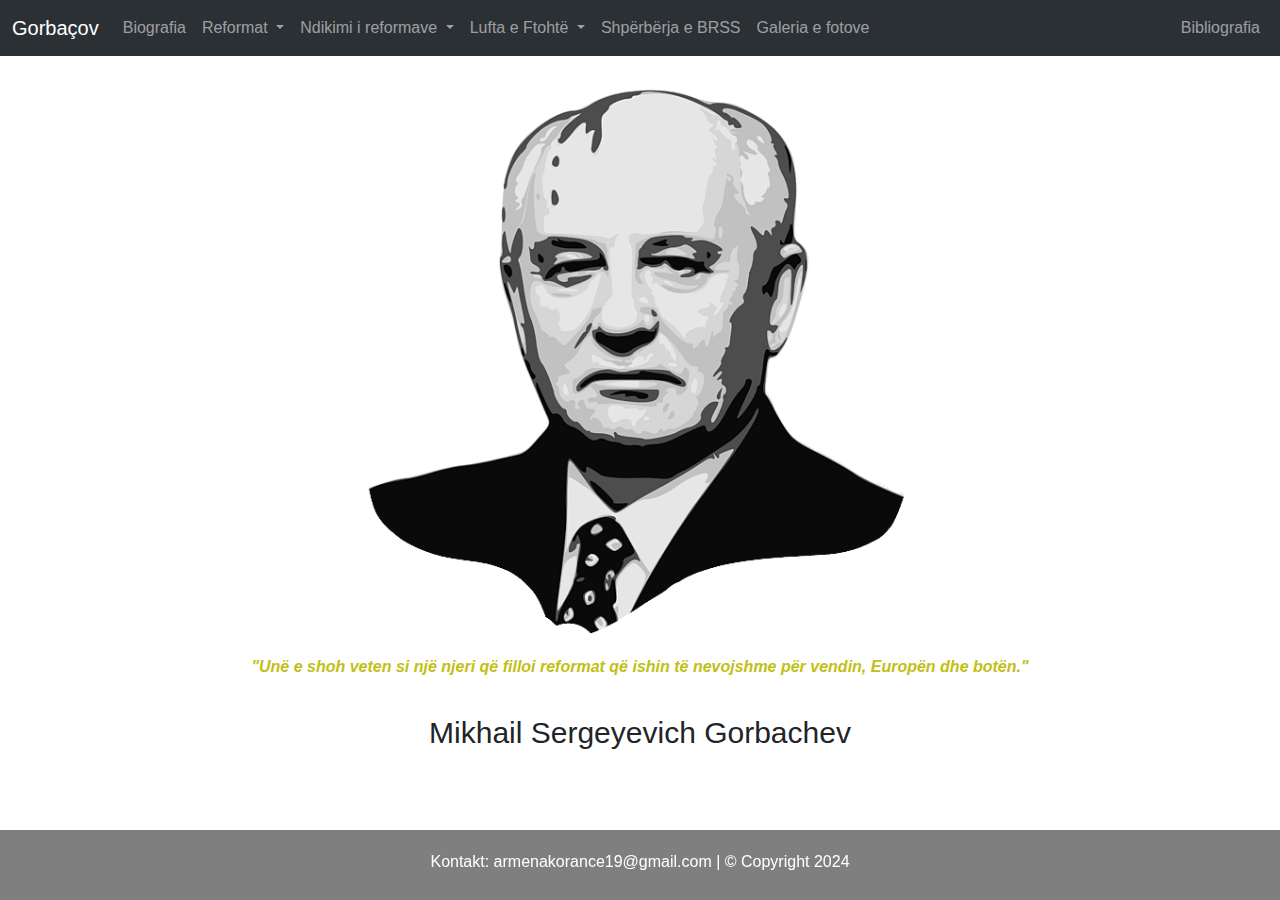
<file: index.html>
<!DOCTYPE html>
<html lang="en">
<head>
    <meta charset="UTF-8">
    <meta name="viewport" content="width=device-width, initial-scale=1.0">
    <title>Gorbachev</title>

    <link href="https://cdn.jsdelivr.net/npm/bootstrap@5.3.3/dist/css/bootstrap.min.css" rel="stylesheet" integrity="sha384-QWTKZyjpPEjISv5WaRU9OFeRpok6YctnYmDr5pNlyT2bRjXh0JMhjY6hW+ALEwIH" crossorigin="anonymous">

    <link rel="stylesheet" type="text/css" href="./style.css">
</head>
<body>
    
    <nav class="navbar bg-dark navbar-expand-lg bg-body-tertiary" data-bs-theme="dark">
        <div class="container-fluid">
          <a class="navbar-brand" href="index.html">Gorbaçov</a>
          <button class="navbar-toggler" type="button" data-bs-toggle="collapse" data-bs-target="#navbarSupportedContent" aria-controls="navbarSupportedContent" aria-expanded="false" aria-label="Toggle navigation">
            <span class="navbar-toggler-icon"></span>
          </button>
          <div class="collapse navbar-collapse" id="navbarSupportedContent">
            <ul class="navbar-nav me-auto mb-2 mb-lg-0">
              <li class="nav-item">
                <a class="nav-link" href="karrieraPolitike.html">Biografia</a>
              </li>
              <li class="nav-item dropdown">
                <a class="nav-link dropdown-toggle" href="#" role="button" data-bs-toggle="dropdown" aria-expanded="false">
                  Reformat
                </a>
                <ul class="dropdown-menu">
                  <li><a class="dropdown-item" href="glasnost.html">Gllasnost</a></li>
                  <li><hr class="dropdown-divider"></li>
                  <li><a class="dropdown-item" href="perestrojka.html">Perestrojka</a></li>
                </ul>
              </li>
              <li class="nav-item dropdown">
                <a class="nav-link dropdown-toggle" href="#" role="button" data-bs-toggle="dropdown" aria-expanded="false">
                  Ndikimi i reformave
                </a>
                <ul class="dropdown-menu">
                  <li><a class="dropdown-item" href="ndikimiReformave.html">Ndikimi I reformave në jetën politiko-ekonomiko-social të BRSS</a></li>
                </ul>
              </li>
              <li class="nav-item dropdown">
                <a class="nav-link dropdown-toggle" href="#" role="button" data-bs-toggle="dropdown" aria-expanded="false">
                  Lufta e Ftohtë
                </a>
                <ul class="dropdown-menu">
                  <li><a class="dropdown-item" href="luftaftohte1.html">Roli I Gorbaçov në përfundimin e luftës së ftohtë</a></li>
                  <li><hr class="dropdown-divider"></li>
                  <li><a class="dropdown-item" href="luftaftohte2.html">Ndikimi I reformave në  bllokun komunist</a></li>
                </ul>
              </li>
              <li class="nav-item">
                <a class="nav-link" href="shperberjabrss.html">Shpërbërja e BRSS</a>
              </li>
              <li class="nav-item">
                <a class="nav-link" href="galeria.html">Galeria e fotove</a>
              </li>
              <li class="nav-item ms-auto">
                
              </li>
            </ul>
            <ul class="navbar-nav ms-auto mb-2 mb-lg-0">
              <li>
                <a class="nav-link" href="bibliografia.html">Bibliografia</a>
              </li>
            </ul>
          </div>
        </div>
    </nav>

    <section class="main-section">
        
        <div class="section-container">
            <div>
                <img src="3.png">
            </div>

            <p><i>"Unë e shoh veten si një njeri që filloi reformat që ishin të nevojshme për vendin, Europën dhe botën."</i></p>

            <h4>Mikhail Sergeyevich Gorbachev</h4>
        </div>
        
    </section>


    <footer class="footer">
      <p>Kontakt: <a href="mailto:armenakorance19@gmail.com">armenakorance19@gmail.com</a> | &copy; Copyright 2024</p>
    </footer>

    <script src="https://cdn.jsdelivr.net/npm/bootstrap@5.3.3/dist/js/bootstrap.bundle.min.js" integrity="sha384-YvpcrYf0tY3lHB60NNkmXc5s9fDVZLESaAA55NDzOxhy9GkcIdslK1eN7N6jIeHz" crossorigin="anonymous"></script>

</body>
</html>
</file>
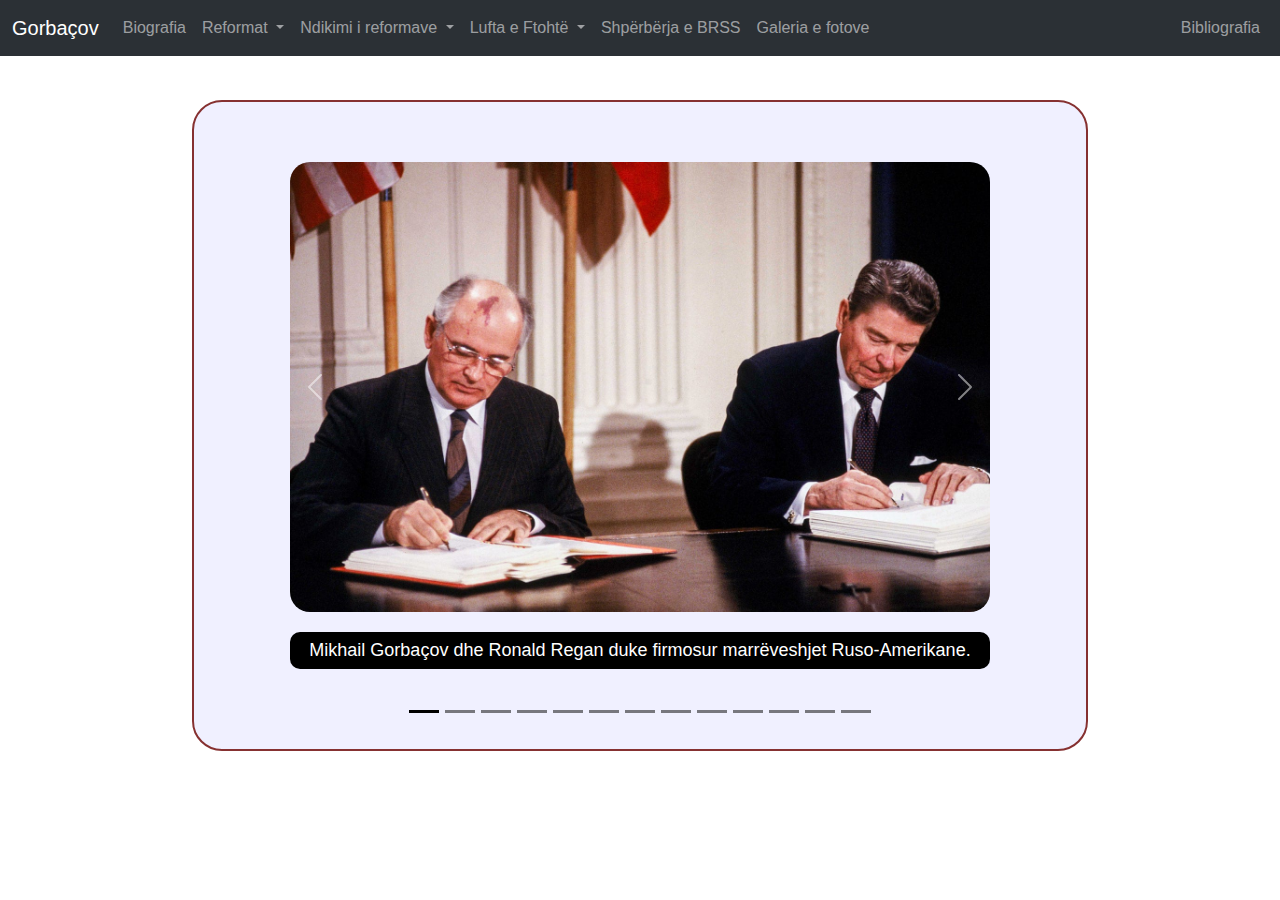
<file: galeria.html>
<!DOCTYPE html>
<html lang="en">
<head>
    <meta charset="UTF-8">
    <meta name="viewport" content="width=device-width, initial-scale=1.0">
    <title>Galeria</title>

    <link href="https://cdn.jsdelivr.net/npm/bootstrap@5.3.3/dist/css/bootstrap.min.css" rel="stylesheet" integrity="sha384-QWTKZyjpPEjISv5WaRU9OFeRpok6YctnYmDr5pNlyT2bRjXh0JMhjY6hW+ALEwIH" crossorigin="anonymous">

    <link rel="stylesheet" type="text/css" href="./style.css">

    <script src="javascript.js" type="text/javascript"></script>
</head>
<body>
    
  <nav class="navbar bg-dark navbar-expand-lg bg-body-tertiary" data-bs-theme="dark">
    <div class="container-fluid">
      <a class="navbar-brand" href="index.html">Gorbaçov</a>
      <button class="navbar-toggler" type="button" data-bs-toggle="collapse" data-bs-target="#navbarSupportedContent" aria-controls="navbarSupportedContent" aria-expanded="false" aria-label="Toggle navigation">
        <span class="navbar-toggler-icon"></span>
      </button>
      <div class="collapse navbar-collapse" id="navbarSupportedContent">
        <ul class="navbar-nav me-auto mb-2 mb-lg-0">
          <li class="nav-item">
            <a class="nav-link" href="karrieraPolitike.html">Biografia</a>
          </li>
          <li class="nav-item dropdown">
            <a class="nav-link dropdown-toggle" href="#" role="button" data-bs-toggle="dropdown" aria-expanded="false">
              Reformat
            </a>
            <ul class="dropdown-menu">
              <li><a class="dropdown-item" href="glasnost.html">Gllasnost</a></li>
              <li><hr class="dropdown-divider"></li>
              <li><a class="dropdown-item" href="perestrojka.html">Perestrojka</a></li>
            </ul>
          </li>
          <li class="nav-item dropdown">
            <a class="nav-link dropdown-toggle" href="#" role="button" data-bs-toggle="dropdown" aria-expanded="false">
              Ndikimi i reformave
            </a>
            <ul class="dropdown-menu">
              <li><a class="dropdown-item" href="ndikimiReformave.html">Ndikimi I reformave në jetën politiko-ekonomiko-social të BRSS</a></li>
            </ul>
          </li>
          <li class="nav-item dropdown">
            <a class="nav-link dropdown-toggle" href="#" role="button" data-bs-toggle="dropdown" aria-expanded="false">
              Lufta e Ftohtë
            </a>
            <ul class="dropdown-menu">
              <li><a class="dropdown-item" href="luftaftohte1.html">Roli I Gorbaçov në përfundimin e luftës së ftohtë</a></li>
              <li><hr class="dropdown-divider"></li>
              <li><a class="dropdown-item" href="luftaftohte2.html">Ndikimi I reformave në  bllokun komunist</a></li>
            </ul>
          </li>
          <li class="nav-item">
            <a class="nav-link" href="shperberjabrss.html">Shpërbërja e BRSS</a>
          </li>
          <li class="nav-item">
            <a class="nav-link" href="galeria.html">Galeria e fotove</a>
          </li>
          <li class="nav-item ms-auto">
            
          </li>
        </ul>
        <ul class="navbar-nav ms-auto mb-2 mb-lg-0">
          <li>
            <a class="nav-link" href="bibliografia.html">Bibliografia</a>
          </li>
        </ul>
      </div>
    </div>
</nav>



    <section class="glasnost-section">
        <div>
            
            <div id="carouselExampleAutoplaying" class="carousel slide galeria" data-bs-interval="3500" data-bs-ride="carousel">
                <div class="carousel-indicators">
                  <button type="button" data-bs-target="#carouselExampleAutoplaying" data-bs-slide-to="0" class="active" aria-current="true" aria-label="Slide 1"></button>
                  <button type="button" data-bs-target="#carouselExampleAutoplaying" data-bs-slide-to="1" aria-label="Slide 2"></button>
                  <button type="button" data-bs-target="#carouselExampleAutoplaying" data-bs-slide-to="2" aria-label="Slide 3"></button>
                  <button type="button" data-bs-target="#carouselExampleAutoplaying" data-bs-slide-to="3" aria-label="Slide 4"></button>
                  <button type="button" data-bs-target="#carouselExampleAutoplaying" data-bs-slide-to="4" aria-label="Slide 5"></button>
                  <button type="button" data-bs-target="#carouselExampleAutoplaying" data-bs-slide-to="5" aria-label="Slide 6"></button>
                  <button type="button" data-bs-target="#carouselExampleAutoplaying" data-bs-slide-to="6" aria-label="Slide 7"></button>
                  <button type="button" data-bs-target="#carouselExampleAutoplaying" data-bs-slide-to="7" aria-label="Slide 8"></button>
                  <button type="button" data-bs-target="#carouselExampleAutoplaying" data-bs-slide-to="8" aria-label="Slide 9"></button>
                  <button type="button" data-bs-target="#carouselExampleAutoplaying" data-bs-slide-to="9" aria-label="Slide 10"></button>
                  <button type="button" data-bs-target="#carouselExampleAutoplaying" data-bs-slide-to="10" aria-label="Slide 11"></button>
                  <button type="button" data-bs-target="#carouselExampleAutoplaying" data-bs-slide-to="11" aria-label="Slide 12"></button>
                  <button type="button" data-bs-target="#carouselExampleAutoplaying" data-bs-slide-to="12" aria-label="Slide 13"></button>
                </div>
                <div class="carousel-inner">
                  <div class="carousel-item active">
                    <div class="image-div">
                      <img src="c.jpg" class="d-block w-100" alt="...">
                      <button class="carousel-control-prev prev-btns" type="button" data-bs-target="#carouselExampleAutoplaying" data-bs-slide="prev">
                        <span class="carousel-control-prev-icon" aria-hidden="true"></span>
                        <span class="visually-hidden">Previous</span>
                      </button>
                      <button class="carousel-control-next after-btns" type="button" data-bs-target="#carouselExampleAutoplaying" data-bs-slide="next">
                        <span class="carousel-control-next-icon" aria-hidden="true"></span>
                        <span class="visually-hidden">Next</span>
                      </button>
                    </div>
                    <div class="carousel-caption d-md-block">
                      <p class="foto-1-p">Mikhail Gorbaçov dhe Ronald Regan duke firmosur marrëveshjet Ruso-Amerikane.</p>
                    </div>
                  </div>
                  <div class="carousel-item">
                    <div class="image-div">
                      <img src="b.jpg" class="d-block w-100" alt="...">
                      <button class="carousel-control-prev prev-btns" type="button" data-bs-target="#carouselExampleAutoplaying" data-bs-slide="prev">
                        <span class="carousel-control-prev-icon" aria-hidden="true"></span>
                        <span class="visually-hidden">Previous</span>
                      </button>
                      <button class="carousel-control-next after-btns" type="button" data-bs-target="#carouselExampleAutoplaying" data-bs-slide="next">
                        <span class="carousel-control-next-icon" aria-hidden="true"></span>
                        <span class="visually-hidden">Next</span>
                      </button>
                    </div>
                    <div class="carousel-caption d-md-block">
                      <p class="foto-1-p">Gorbaçov dhe presidenti Xhorxh W Bush</p>
                    </div>
                  </div>
                  <div class="carousel-item">
                    <div class="image-div">
                      <img src="a.jpg" class="d-block w-100" alt="...">
                      <button class="carousel-control-prev prev-btns" type="button" data-bs-target="#carouselExampleAutoplaying" data-bs-slide="prev">
                        <span class="carousel-control-prev-icon" aria-hidden="true"></span>
                        <span class="visually-hidden">Previous</span>
                      </button>
                      <button class="carousel-control-next after-btns" type="button" data-bs-target="#carouselExampleAutoplaying" data-bs-slide="next">
                        <span class="carousel-control-next-icon" aria-hidden="true"></span>
                        <span class="visually-hidden">Next</span>
                      </button>
                    </div>
                    <div class="carousel-caption d-md-block">
                      <p class="foto-1-p">Nëse ajo është e tille tani që është bebe, si do të jetë kur të rritet ?</p>
                    </div>
                  </div>
                  <div class="carousel-item">
                    <div class="image-div">
                      <img src="d.jpg" class="d-block w-100" alt="...">
                      <button class="carousel-control-prev prev-btns" type="button" data-bs-target="#carouselExampleAutoplaying" data-bs-slide="prev">
                        <span class="carousel-control-prev-icon" aria-hidden="true"></span>
                        <span class="visually-hidden">Previous</span>
                      </button>
                      <button class="carousel-control-next after-btns" type="button" data-bs-target="#carouselExampleAutoplaying" data-bs-slide="next">
                        <span class="carousel-control-next-icon" aria-hidden="true"></span>
                        <span class="visually-hidden">Next</span>
                      </button>
                    </div>
                    <div class="carousel-caption d-md-block">
                      <p class="foto-1-p">
                        Në 12 qershor 1987, në Portën e Brandenburgut në Berlin, Regan bëri fjalimin e tij të famshëm dhe historik, duke ju drejtuar Gorbaçovit: <br>
                        "Zoti Gorbaçov, hapeni këtë Portë."<br>
                        "Zoti Gorbaçov, rrëzojeni këtë Mur."
                      </p>
                    </div>
                  </div>
                  <div class="carousel-item">
                    <div class="image-div">
                      <img src="e.jpg" class="d-block w-100" alt="...">
                      <button class="carousel-control-prev prev-btns" type="button" data-bs-target="#carouselExampleAutoplaying" data-bs-slide="prev">
                        <span class="carousel-control-prev-icon" aria-hidden="true"></span>
                        <span class="visually-hidden">Previous</span>
                      </button>
                      <button class="carousel-control-next after-btns" type="button" data-bs-target="#carouselExampleAutoplaying" data-bs-slide="next">
                        <span class="carousel-control-next-icon" aria-hidden="true"></span>
                        <span class="visually-hidden">Next</span>
                      </button>
                    </div>
                    <div class="carousel-caption d-md-block">
                      <h5 class="foto-1-p">Shpërbëhet Perandoria e Gorbaçov</h5>
                    </div>
                  </div>
                  <div class="carousel-item">
                    <div class="image-div">
                      <img src="f.jpg" class="d-block w-100" alt="...">
                      <button class="carousel-control-prev prev-btns" type="button" data-bs-target="#carouselExampleAutoplaying" data-bs-slide="prev">
                        <span class="carousel-control-prev-icon" aria-hidden="true"></span>
                        <span class="visually-hidden">Previous</span>
                      </button>
                      <button class="carousel-control-next after-btns" type="button" data-bs-target="#carouselExampleAutoplaying" data-bs-slide="next">
                        <span class="carousel-control-next-icon" aria-hidden="true"></span>
                        <span class="visually-hidden">Next</span>
                      </button>
                    </div>
                    <div class="carousel-caption d-md-block">
                      <h5 class="foto-1-p">Udhëheqësi vizionar sovjetik që ngriti Perden e Hekurt</h5>
                    </div>
                  </div>
                  <div class="carousel-item">
                    <div class="image-div">
                      <img src="g.jpg" class="d-block w-100" alt="...">
                      <button class="carousel-control-prev prev-btns" type="button" data-bs-target="#carouselExampleAutoplaying" data-bs-slide="prev">
                        <span class="carousel-control-prev-icon" aria-hidden="true"></span>
                        <span class="visually-hidden">Previous</span>
                      </button>
                      <button class="carousel-control-next after-btns" type="button" data-bs-target="#carouselExampleAutoplaying" data-bs-slide="next">
                        <span class="carousel-control-next-icon" aria-hidden="true"></span>
                        <span class="visually-hidden">Next</span>
                      </button>
                    </div>
                    <div class="carousel-caption d-md-block">
                      <p class="foto-1-p">
                        Kur Margaret Thatcher deklaroi: <br>
                        "Më pëlqen Gorbaçovi.
                        Ne mund të bëjmë biznes së bashku" , <br>
                        filloi një marrëdhënie që do të çonte në shembjen e Perdes së Hekurt  
                      </p>
                    </div>
                  </div>
                  <div class="carousel-item">
                    <div class="image-div">
                      <img src="h.jpg" class="d-block w-100" alt="...">
                      <button class="carousel-control-prev prev-btns" type="button" data-bs-target="#carouselExampleAutoplaying" data-bs-slide="prev">
                        <span class="carousel-control-prev-icon" aria-hidden="true"></span>
                        <span class="visually-hidden">Previous</span>
                      </button>
                      <button class="carousel-control-next after-btns" type="button" data-bs-target="#carouselExampleAutoplaying" data-bs-slide="next">
                        <span class="carousel-control-next-icon" aria-hidden="true"></span>
                        <span class="visually-hidden">Next</span>
                      </button>
                    </div>
                  </div>
                  <div class="carousel-item">
                    <div class="image-div"> 
                      <img src="i.jpg" class="d-block w-100" alt="...">
                      <button class="carousel-control-prev prev-btns" type="button" data-bs-target="#carouselExampleAutoplaying" data-bs-slide="prev">
                        <span class="carousel-control-prev-icon" aria-hidden="true"></span>
                        <span class="visually-hidden">Previous</span>
                      </button>
                      <button class="carousel-control-next after-btns" type="button" data-bs-target="#carouselExampleAutoplaying" data-bs-slide="next">
                        <span class="carousel-control-next-icon" aria-hidden="true"></span>
                        <span class="visually-hidden">Next</span>
                      </button>
                    </div>
                    
                  </div>
                  <div class="carousel-item">
                    <div class="image-div">
                      <img src="j.jpg" class="d-block w-100" alt="...">
                      <button class="carousel-control-prev prev-btns" type="button" data-bs-target="#carouselExampleAutoplaying" data-bs-slide="prev">
                        <span class="carousel-control-prev-icon" aria-hidden="true"></span>
                        <span class="visually-hidden">Previous</span>
                      </button>
                      <button class="carousel-control-next after-btns" type="button" data-bs-target="#carouselExampleAutoplaying" data-bs-slide="next">
                        <span class="carousel-control-next-icon" aria-hidden="true"></span>
                        <span class="visually-hidden">Next</span>
                      </button>
                    </div>
                  </div>
                  <div class="carousel-item">
                    <div class="image-div">
                      <img src="k.jpg" class="d-block w-100" alt="...">
                      <button class="carousel-control-prev prev-btns" type="button" data-bs-target="#carouselExampleAutoplaying" data-bs-slide="prev">
                        <span class="carousel-control-prev-icon" aria-hidden="true"></span>
                        <span class="visually-hidden">Previous</span>
                      </button>
                      <button class="carousel-control-next after-btns" type="button" data-bs-target="#carouselExampleAutoplaying" data-bs-slide="next">
                        <span class="carousel-control-next-icon" aria-hidden="true"></span>
                        <span class="visually-hidden">Next</span>
                      </button>
                    </div>
                  </div>
                  <div class="carousel-item">
                    <div class="image-div">
                      <img src="l.jpg" class="d-block w-100" alt="...">
                      <button class="carousel-control-prev prev-btns" type="button" data-bs-target="#carouselExampleAutoplaying" data-bs-slide="prev">
                        <span class="carousel-control-prev-icon" aria-hidden="true"></span>
                        <span class="visually-hidden">Previous</span>
                      </button>
                      <button class="carousel-control-next after-btns" type="button" data-bs-target="#carouselExampleAutoplaying" data-bs-slide="next">
                        <span class="carousel-control-next-icon" aria-hidden="true"></span>
                        <span class="visually-hidden">Next</span>
                      </button>
                    </div>
                    <div class="carousel-caption d-md-block">
                      <p class="foto-1-p">
                        Kuptimi i kësaj karikature është statusi i Bashkimit Sovjetik gjatë sundimit të Gorbaçovit. <br>
                        Bashkimi Sovjetik ishte kaq i copëtuar dhe i ndarë. <br>
                        Nuk kishte Bashkim Sovjetik sepse nuk kishte "bashkim" midis vendeve që ishin aleate të BRSS.
                      </p>
                    </div>
                  </div>
                  <div class="carousel-item">
                    <div class="image-div">
                      <img src="m.jpg" class="d-block w-100" alt="...">
                      <button class="carousel-control-prev prev-btns" type="button" data-bs-target="#carouselExampleAutoplaying" data-bs-slide="prev">
                        <span class="carousel-control-prev-icon" aria-hidden="true"></span>
                        <span class="visually-hidden">Previous</span>
                      </button>
                      <button class="carousel-control-next after-btns" type="button" data-bs-target="#carouselExampleAutoplaying" data-bs-slide="next">
                        <span class="carousel-control-next-icon" aria-hidden="true"></span>
                        <span class="visually-hidden">Next</span>
                      </button>
                    </div>
                  </div>
                </div>
                
              </div>

        

        </div>
        
    </section>

    
    <script src="https://cdn.jsdelivr.net/npm/bootstrap@5.3.3/dist/js/bootstrap.bundle.min.js" integrity="sha384-YvpcrYf0tY3lHB60NNkmXc5s9fDVZLESaAA55NDzOxhy9GkcIdslK1eN7N6jIeHz" crossorigin="anonymous"></script>

</body>
</html>
</file>
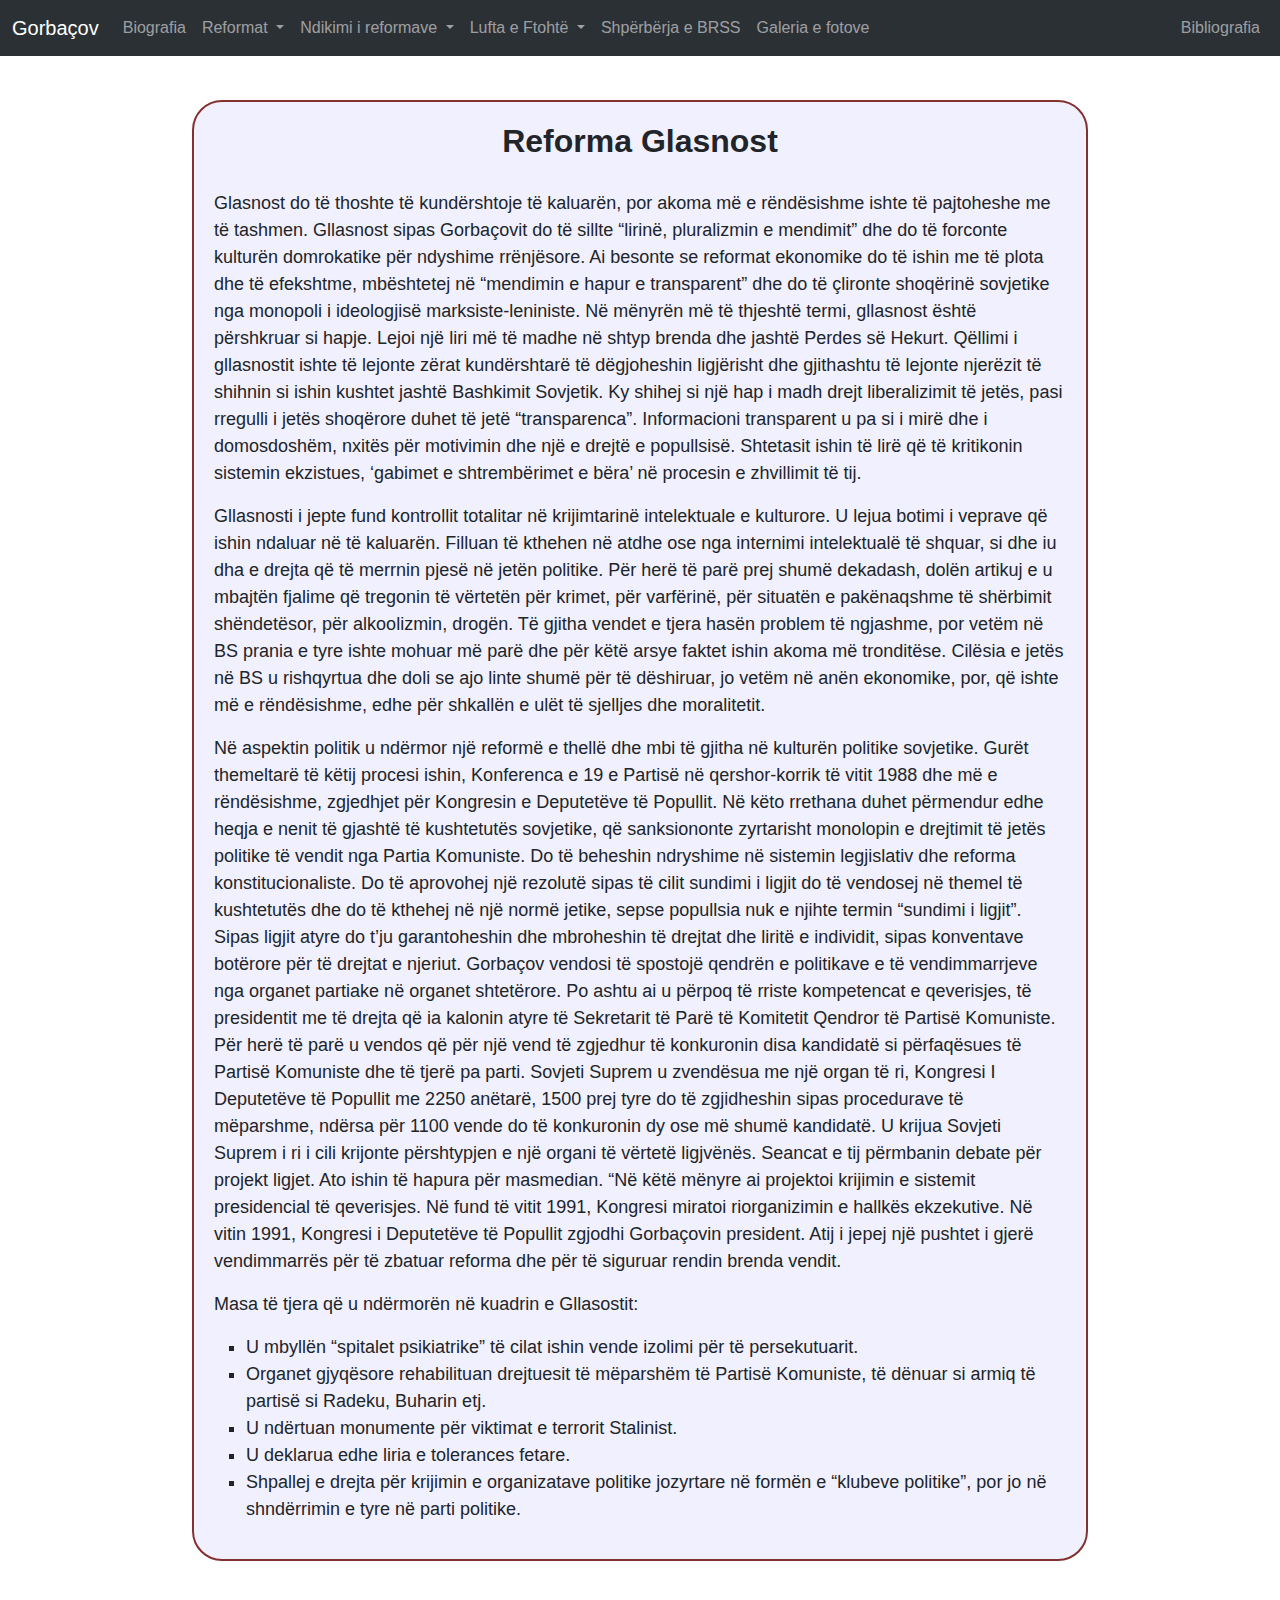
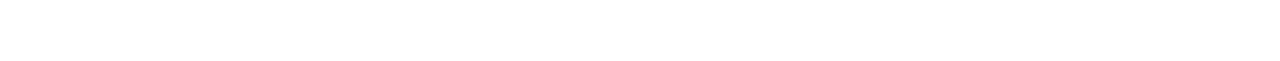
<file: glasnost.html>
<!DOCTYPE html>
<html lang="en">
<head>
    <meta charset="UTF-8">
    <meta name="viewport" content="width=device-width, initial-scale=1.0">
    <title>Glasnost</title>

    <link href="https://cdn.jsdelivr.net/npm/bootstrap@5.3.3/dist/css/bootstrap.min.css" rel="stylesheet" integrity="sha384-QWTKZyjpPEjISv5WaRU9OFeRpok6YctnYmDr5pNlyT2bRjXh0JMhjY6hW+ALEwIH" crossorigin="anonymous">

    <link rel="stylesheet" type="text/css" href="./style.css">
</head>
<body>
    
  <nav class="navbar bg-dark navbar-expand-lg bg-body-tertiary" data-bs-theme="dark">
    <div class="container-fluid">
      <a class="navbar-brand" href="index.html">Gorbaçov</a>
      <button class="navbar-toggler" type="button" data-bs-toggle="collapse" data-bs-target="#navbarSupportedContent" aria-controls="navbarSupportedContent" aria-expanded="false" aria-label="Toggle navigation">
        <span class="navbar-toggler-icon"></span>
      </button>
      <div class="collapse navbar-collapse" id="navbarSupportedContent">
        <ul class="navbar-nav me-auto mb-2 mb-lg-0">
          <li class="nav-item">
            <a class="nav-link" href="karrieraPolitike.html">Biografia</a>
          </li>
          <li class="nav-item dropdown">
            <a class="nav-link dropdown-toggle" href="#" role="button" data-bs-toggle="dropdown" aria-expanded="false">
              Reformat
            </a>
            <ul class="dropdown-menu">
              <li><a class="dropdown-item" href="glasnost.html">Gllasnost</a></li>
              <li><hr class="dropdown-divider"></li>
              <li><a class="dropdown-item" href="perestrojka.html">Perestrojka</a></li>
            </ul>
          </li>
          <li class="nav-item dropdown">
            <a class="nav-link dropdown-toggle" href="#" role="button" data-bs-toggle="dropdown" aria-expanded="false">
              Ndikimi i reformave
            </a>
            <ul class="dropdown-menu">
              <li><a class="dropdown-item" href="ndikimiReformave.html">Ndikimi I reformave në jetën politiko-ekonomiko-social të BRSS</a></li>
            </ul>
          </li>
          <li class="nav-item dropdown">
            <a class="nav-link dropdown-toggle" href="#" role="button" data-bs-toggle="dropdown" aria-expanded="false">
              Lufta e Ftohtë
            </a>
            <ul class="dropdown-menu">
              <li><a class="dropdown-item" href="luftaftohte1.html">Roli I Gorbaçov në përfundimin e luftës së ftohtë</a></li>
              <li><hr class="dropdown-divider"></li>
              <li><a class="dropdown-item" href="luftaftohte2.html">Ndikimi I reformave në  bllokun komunist</a></li>
            </ul>
          </li>
          <li class="nav-item">
            <a class="nav-link" href="shperberjabrss.html">Shpërbërja e BRSS</a>
          </li>
          <li class="nav-item">
            <a class="nav-link" href="galeria.html">Galeria e fotove</a>
          </li>
          <li class="nav-item ms-auto">
            
          </li>
        </ul>
        <ul class="navbar-nav ms-auto mb-2 mb-lg-0">
          <li>
            <a class="nav-link" href="bibliografia.html">Bibliografia</a>
          </li>
        </ul>
      </div>
    </div>
</nav>


    <section class="glasnost-section">
        <div>
            <h2>Reforma Glasnost</h2>

            <p>
                Glasnost do të thoshte të kundërshtoje të kaluarën, 
                por akoma më e rëndësishme ishte të pajtoheshe me të tashmen. 
                Gllasnost sipas Gorbaçovit do të sillte “lirinë, pluralizmin e mendimit” dhe do të forconte kulturën domrokatike për ndyshime rrënjësore. 
                Ai besonte se reformat ekonomike do të ishin me të plota dhe të efekshtme, 
                mbështetej në “mendimin e hapur e transparent” dhe do të çlironte shoqërinë sovjetike nga 
                monopoli i ideologjisë marksiste-leniniste. Në mënyrën më të thjeshtë termi, gllasnost është përshkruar si hapje. 
                Lejoi një liri më të madhe në shtyp brenda dhe jashtë Perdes së Hekurt. Qëllimi i gllasnostit ishte të lejonte zërat kundërshtarë të 
                dëgjoheshin ligjërisht dhe gjithashtu të lejonte njerëzit të shihnin si ishin kushtet jashtë Bashkimit Sovjetik. Ky shihej si një hap i madh 
                drejt liberalizimit të jetës, pasi rregulli i jetës shoqërore duhet të jetë “transparenca”. Informacioni transparent u pa si i mirë dhe i 
                domosdoshëm, nxitës për motivimin dhe një e drejtë e popullsisë. Shtetasit ishin të lirë që të kritikonin sistemin ekzistues, 
                ‘gabimet e shtrembërimet e bëra’ në procesin e zhvillimit të tij.
            </p>
                
            <p>
                Gllasnosti i jepte fund kontrollit totalitar në krijimtarinë intelektuale e kulturore. 
                U lejua botimi i veprave që ishin ndaluar në të kaluarën. 
                Filluan të kthehen në atdhe ose nga internimi intelektualë të shquar, 
                si dhe iu dha e drejta që të merrnin pjesë në jetën politike. 
                Për herë të parë prej shumë dekadash, dolën artikuj e u mbajtën fjalime që  tregonin të vërtetën për krimet, 
                për varfërinë, për situatën e pakënaqshme të shërbimit shëndetësor, për alkoolizmin, drogën. 
                Të gjitha vendet e tjera hasën problem të ngjashme, por vetëm në BS prania e tyre ishte mohuar më parë dhe për këtë arsye 
                faktet ishin akoma më tronditëse. Cilësia e jetës në BS u rishqyrtua dhe doli se ajo linte shumë për të dëshiruar, 
                jo vetëm në anën ekonomike, por, që ishte më e rëndësishme, edhe për shkallën e ulët të sjelljes dhe moralitetit.
            </p>

            <p>
                Në aspektin politik u ndërmor një reformë e thellë dhe mbi të gjitha në kulturën politike sovjetike.
                Gurët themeltarë të këtij procesi ishin, Konferenca e 19 e Partisë në qershor-korrik të vitit 1988 dhe më e rëndësishme, 
                zgjedhjet për Kongresin e Deputetëve të Popullit. Në këto rrethana duhet përmendur edhe heqja e nenit të gjashtë të kushtetutës 
                sovjetike, që sanksiononte zyrtarisht monolopin e drejtimit të jetës politike të vendit nga Partia Komuniste.
                Do të beheshin ndryshime në sistemin legjislativ dhe reforma konstitucionaliste.
                Do të aprovohej një rezolutë sipas të cilit sundimi i ligjit do të vendosej në themel të kushtetutës dhe 
                do të kthehej në një normë jetike, sepse popullsia nuk e njihte termin “sundimi i ligjit”. Sipas ligjit atyre do 
                t’ju garantoheshin dhe mbroheshin të drejtat dhe liritë e individit, sipas konventave botërore për të drejtat e njeriut. 
                Gorbaçov vendosi të  spostojë qendrën e politikave e të vendimmarrjeve nga organet partiake në organet shtetërore. 
                Po ashtu ai u përpoq të rriste kompetencat e qeverisjes, të presidentit me të drejta që ia kalonin atyre të Sekretarit të Parë 
                të Komitetit Qendror të Partisë Komuniste. Për herë të parë u vendos që për një vend të zgjedhur të konkuronin disa kandidatë 
                si përfaqësues të Partisë Komuniste dhe të tjerë pa parti. Sovjeti Suprem u zvendësua me një organ të ri, Kongresi I Deputetëve 
                të Popullit me 2250 anëtarë, 1500 prej tyre do të zgjidheshin sipas procedurave të mëparshme, ndërsa për 1100 vende do të konkuronin 
                dy ose më shumë kandidatë. U krijua Sovjeti Suprem i ri i cili krijonte përshtypjen e një organi të vërtetë ligjvënës. 
                Seancat e tij përmbanin debate për projekt ligjet. Ato ishin të hapura për masmedian. 
                “Në këtë mënyre ai projektoi krijimin e sistemit presidencial të qeverisjes. Në fund të vitit 1991, 
                Kongresi miratoi riorganizimin e hallkës ekzekutive. Në vitin 1991, Kongresi i Deputetëve të Popullit 
                zgjodhi Gorbaçovin president. Atij i jepej një pushtet i gjerë vendimmarrës për të zbatuar reforma dhe për 
                të siguruar rendin brenda vendit.
            </p>
            
            <p>Masa të tjera që u ndërmorën në kuadrin e Gllasostit:</p>
            <ol>
                <li>U mbyllën “spitalet psikiatrike” të cilat ishin vende izolimi për të persekutuarit.</li>
                <li>
                    Organet gjyqësore rehabilituan drejtuesit të mëparshëm të Partisë Komuniste, të
                    dënuar si armiq të partisë si Radeku, Buharin etj.
                </li>
                <li>U ndërtuan monumente për viktimat e terrorit Stalinist.</li>
                <li>U deklarua edhe liria e tolerances fetare.</li>
                <li>
                    Shpallej e drejta për krijimin e organizatave politike jozyrtare në formën e “klubeve
                    politike”, por jo në shndërrimin e tyre në parti politike.
                </li>
            </ol>

        </div>
        
    </section>

    

    <script src="https://cdn.jsdelivr.net/npm/bootstrap@5.3.3/dist/js/bootstrap.bundle.min.js" integrity="sha384-YvpcrYf0tY3lHB60NNkmXc5s9fDVZLESaAA55NDzOxhy9GkcIdslK1eN7N6jIeHz" crossorigin="anonymous"></script>

</body>
</html>
</file>
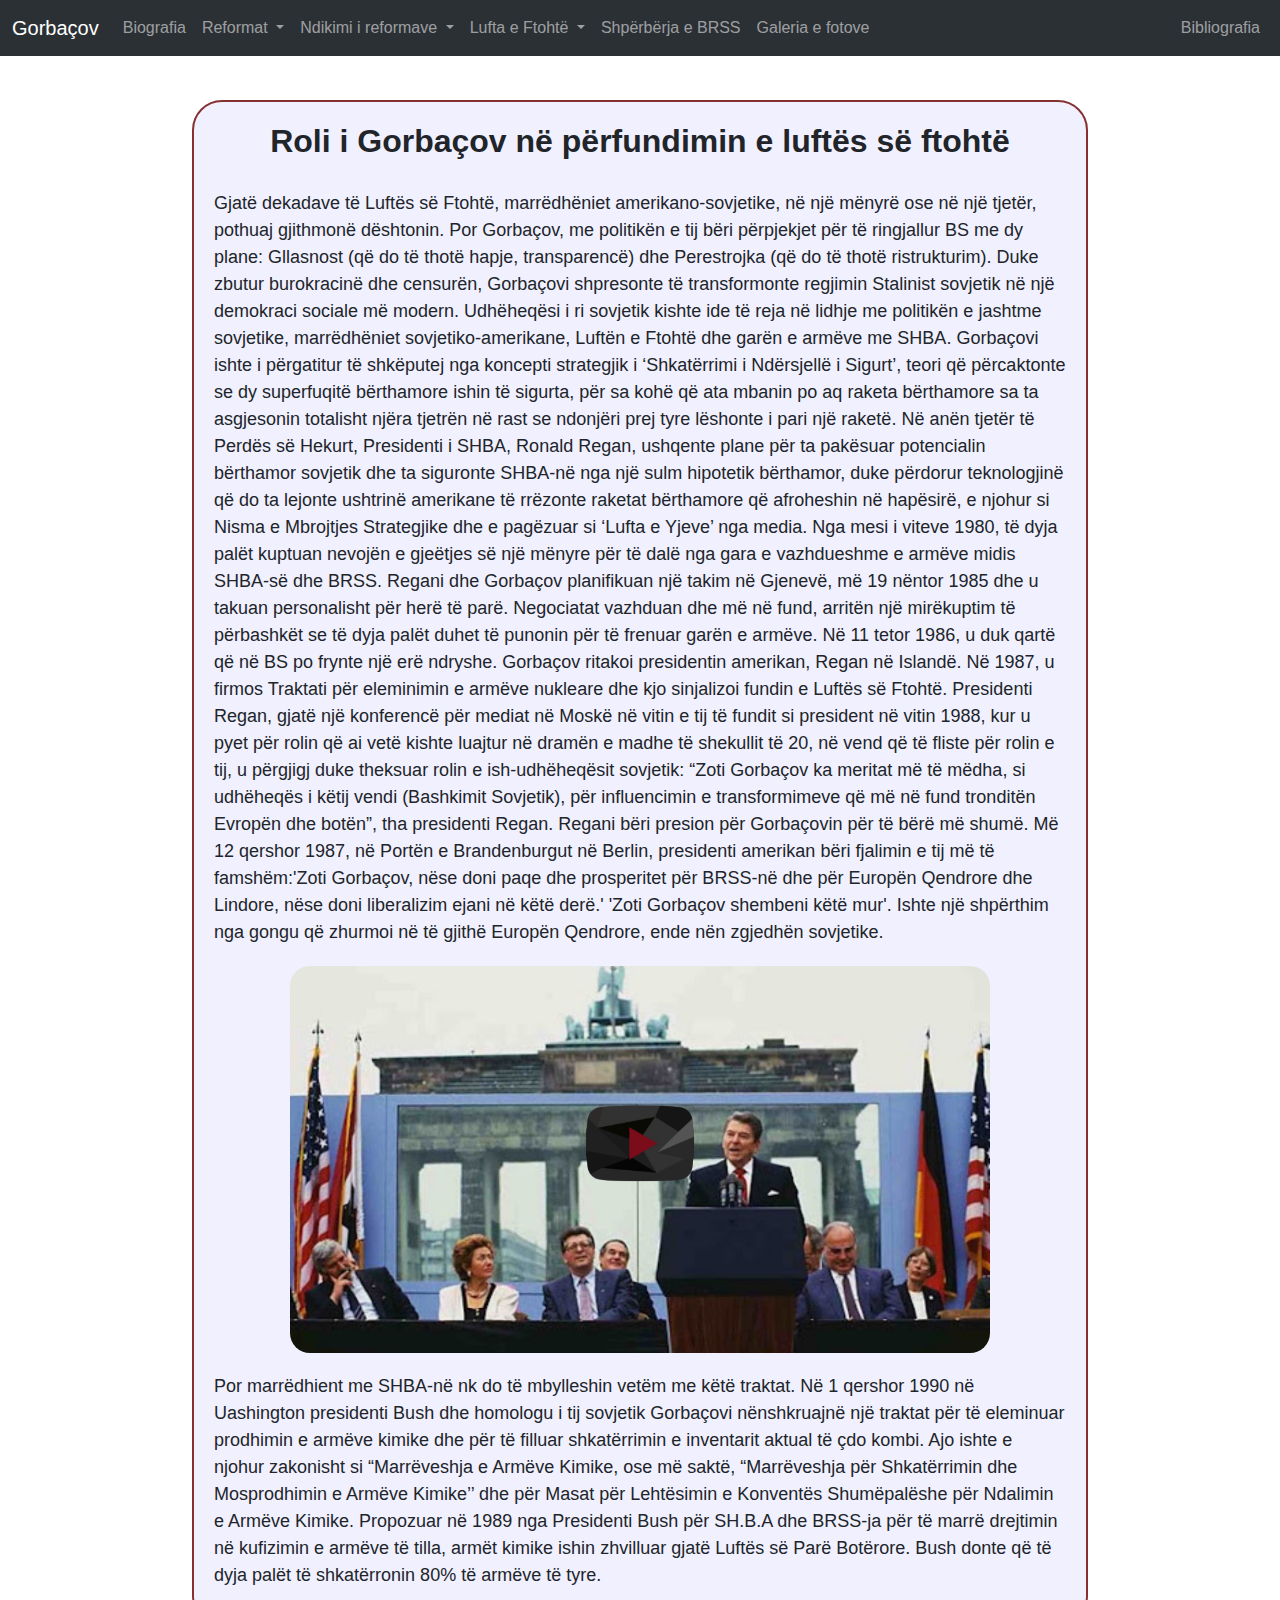
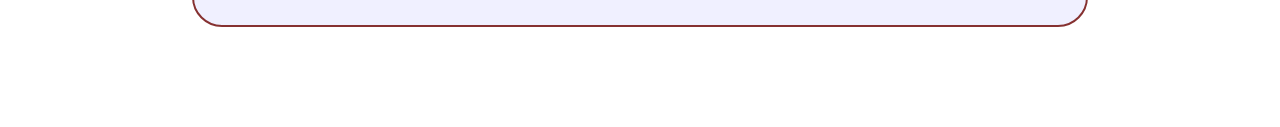
<file: luftaftohte1.html>
<!DOCTYPE html>
<html lang="en">
<head>
    <meta charset="UTF-8">
    <meta name="viewport" content="width=device-width, initial-scale=1.0">
    <title>Lufta e Ftohtë</title>

    <link href="https://cdn.jsdelivr.net/npm/bootstrap@5.3.3/dist/css/bootstrap.min.css" rel="stylesheet" integrity="sha384-QWTKZyjpPEjISv5WaRU9OFeRpok6YctnYmDr5pNlyT2bRjXh0JMhjY6hW+ALEwIH" crossorigin="anonymous">

    <link rel="stylesheet" type="text/css" href="./style.css">
    <script src="javascript.js" type="text/javascript"></script>
</head>
<body>
    
  <nav class="navbar bg-dark navbar-expand-lg bg-body-tertiary" data-bs-theme="dark">
    <div class="container-fluid">
      <a class="navbar-brand" href="index.html">Gorbaçov</a>
      <button class="navbar-toggler" type="button" data-bs-toggle="collapse" data-bs-target="#navbarSupportedContent" aria-controls="navbarSupportedContent" aria-expanded="false" aria-label="Toggle navigation">
        <span class="navbar-toggler-icon"></span>
      </button>
      <div class="collapse navbar-collapse" id="navbarSupportedContent">
        <ul class="navbar-nav me-auto mb-2 mb-lg-0">
          <li class="nav-item">
            <a class="nav-link" href="karrieraPolitike.html">Biografia</a>
          </li>
          <li class="nav-item dropdown">
            <a class="nav-link dropdown-toggle" href="#" role="button" data-bs-toggle="dropdown" aria-expanded="false">
              Reformat
            </a>
            <ul class="dropdown-menu">
              <li><a class="dropdown-item" href="glasnost.html">Gllasnost</a></li>
              <li><hr class="dropdown-divider"></li>
              <li><a class="dropdown-item" href="perestrojka.html">Perestrojka</a></li>
            </ul>
          </li>
          <li class="nav-item dropdown">
            <a class="nav-link dropdown-toggle" href="#" role="button" data-bs-toggle="dropdown" aria-expanded="false">
              Ndikimi i reformave
            </a>
            <ul class="dropdown-menu">
              <li><a class="dropdown-item" href="ndikimiReformave.html">Ndikimi I reformave në jetën politiko-ekonomiko-social të BRSS</a></li>
            </ul>
          </li>
          <li class="nav-item dropdown">
            <a class="nav-link dropdown-toggle" href="#" role="button" data-bs-toggle="dropdown" aria-expanded="false">
              Lufta e Ftohtë
            </a>
            <ul class="dropdown-menu">
              <li><a class="dropdown-item" href="luftaftohte1.html">Roli I Gorbaçov në përfundimin e luftës së ftohtë</a></li>
              <li><hr class="dropdown-divider"></li>
              <li><a class="dropdown-item" href="luftaftohte2.html">Ndikimi I reformave në  bllokun komunist</a></li>
            </ul>
          </li>
          <li class="nav-item">
            <a class="nav-link" href="shperberjabrss.html">Shpërbërja e BRSS</a>
          </li>
          <li class="nav-item">
            <a class="nav-link" href="galeria.html">Galeria e fotove</a>
          </li>
          <li class="nav-item ms-auto">
            
          </li>
        </ul>
        <ul class="navbar-nav ms-auto mb-2 mb-lg-0">
          <li>
            <a class="nav-link" href="bibliografia.html">Bibliografia</a>
          </li>
        </ul>
      </div>
    </div>
</nav>


    <section class="glasnost-section">
        <div>
            <h2>Roli i Gorbaçov në përfundimin e luftës së ftohtë</h2>

            <p>
                Gjatë dekadave të Luftës së Ftohtë, marrëdhëniet amerikano-sovjetike, në një mënyrë ose në një tjetër, 
                pothuaj gjithmonë dështonin. Por Gorbaçov, me politikën e tij bëri përpjekjet për të ringjallur BS me 
                dy plane: Gllasnost (që do të thotë hapje, transparencë) dhe Perestrojka (që do të thotë ristrukturim). 
                Duke zbutur burokracinë dhe censurën, Gorbaçovi shpresonte të transformonte regjimin Stalinist sovjetik 
                në një demokraci sociale më modern. Udhëheqësi i ri sovjetik kishte ide të reja në lidhje me politikën e 
                jashtme sovjetike, marrëdhëniet sovjetiko-amerikane, Luftën e Ftohtë dhe garën e armëve me SHBA. 
                Gorbaçovi ishte i përgatitur të shkëputej nga koncepti strategjik i ‘Shkatërrimi i Ndërsjellë i Sigurt’, 
                teori që përcaktonte se dy superfuqitë bërthamore ishin të sigurta, për sa kohë që ata mbanin po aq raketa 
                bërthamore sa ta asgjesonin totalisht njëra tjetrën në rast se ndonjëri prej tyre lëshonte i pari një 
                raketë. Në anën tjetër të Perdës së Hekurt, Presidenti i SHBA, Ronald Regan, ushqente plane për ta 
                pakësuar potencialin bërthamor sovjetik dhe ta siguronte SHBA-në nga një sulm hipotetik bërthamor, 
                duke përdorur teknologjinë që do ta lejonte ushtrinë amerikane të rrëzonte raketat bërthamore që 
                afroheshin në hapësirë, e njohur si Nisma e Mbrojtjes Strategjike dhe e pagëzuar si ‘Lufta e Yjeve’ 
                nga media. Nga mesi i viteve 1980, të dyja palët kuptuan nevojën e gjeëtjes së një mënyre për të dalë 
                nga gara e vazhdueshme e armëve midis SHBA-së dhe BRSS. Regani dhe Gorbaçov planifikuan një takim në 
                Gjenevë, më 19 nëntor 1985 dhe u takuan personalisht për herë të parë. Negociatat vazhduan dhe më në fund, 
                arritën një mirëkuptim të përbashkët se të dyja palët duhet të punonin për të frenuar garën e armëve. 
                Në 11 tetor 1986, u duk qartë që në BS po frynte një erë ndryshe. Gorbaçov ritakoi presidentin amerikan, 
                Regan në Islandë. Në 1987, u firmos Traktati për eleminimin e armëve nukleare dhe kjo sinjalizoi 
                fundin e Luftës së Ftohtë. Presidenti Regan, gjatë një konferencë për mediat në Moskë në vitin e tij 
                të fundit si president në vitin 1988, kur u pyet për rolin që ai vetë kishte luajtur në dramën e madhe 
                të shekullit të 20, në vend që të fliste për rolin e tij, u përgjigj duke theksuar rolin e 
                ish-udhëheqësit sovjetik: “Zoti Gorbaçov ka meritat më të mëdha, si udhëheqës i këtij vendi 
                (Bashkimit Sovjetik), për influencimin e transformimeve që më në fund tronditën Evropën dhe botën”, 
                tha presidenti Regan. Regani bëri presion për Gorbaçovin për të bërë më shumë. Më 12 qershor 1987, në Portën e 
                Brandenburgut në 
                 Berlin, presidenti amerikan bëri fjalimin e tij më të famshëm:'Zoti Gorbaçov, nëse doni paqe dhe prosperitet për BRSS-në
                dhe për Europën Qendrore dhe Lindore, nëse doni liberalizim ejani në këtë derë.'
                'Zoti Gorbaçov shembeni këtë mur'. Ishte një shpërthim nga gongu që zhurmoi në të gjithë Europën Qendrore, ende nën zgjedhën
                sovjetike.
            </p>

            <video id="video2" class="video1" onmouseover="mouseOver2()" onmouseout="mouseOut2()" poster="reganthumbnail.png">
              <source src="regan.mp4" type="video/mp4">
              
            </video>
                
            <p>
                Por marrëdhient me SHBA-në nk do të mbylleshin vetëm me këtë traktat. 
                Në 1 qershor 1990 në Uashington presidenti Bush dhe homologu i tij sovjetik Gorbaçovi nënshkruajnë 
                një traktat për të eleminuar prodhimin e armëve kimike dhe për të filluar shkatërrimin e inventarit 
                aktual të çdo kombi. Ajo ishte e njohur zakonisht si “Marrëveshja e Armëve Kimike, ose më saktë, 
                “Marrëveshja për Shkatërrimin dhe Mosprodhimin e Armëve Kimike’’ dhe për Masat për Lehtësimin e Konventës 
                Shumëpalëshe për Ndalimin e Armëve Kimike. Propozuar në 1989 nga Presidenti Bush për SH.B.A dhe BRSS-ja 
                për të marrë drejtimin në kufizimin e armëve të tilla, armët kimike ishin zhvilluar gjatë Luftës së 
                Parë Botërore. Bush donte që të dyja palët të shkatërronin 80% të armëve të tyre. 
            </p>

        </div>
        
    </section>

    

    <script src="https://cdn.jsdelivr.net/npm/bootstrap@5.3.3/dist/js/bootstrap.bundle.min.js" integrity="sha384-YvpcrYf0tY3lHB60NNkmXc5s9fDVZLESaAA55NDzOxhy9GkcIdslK1eN7N6jIeHz" crossorigin="anonymous"></script>

</body>
</html>
</file>
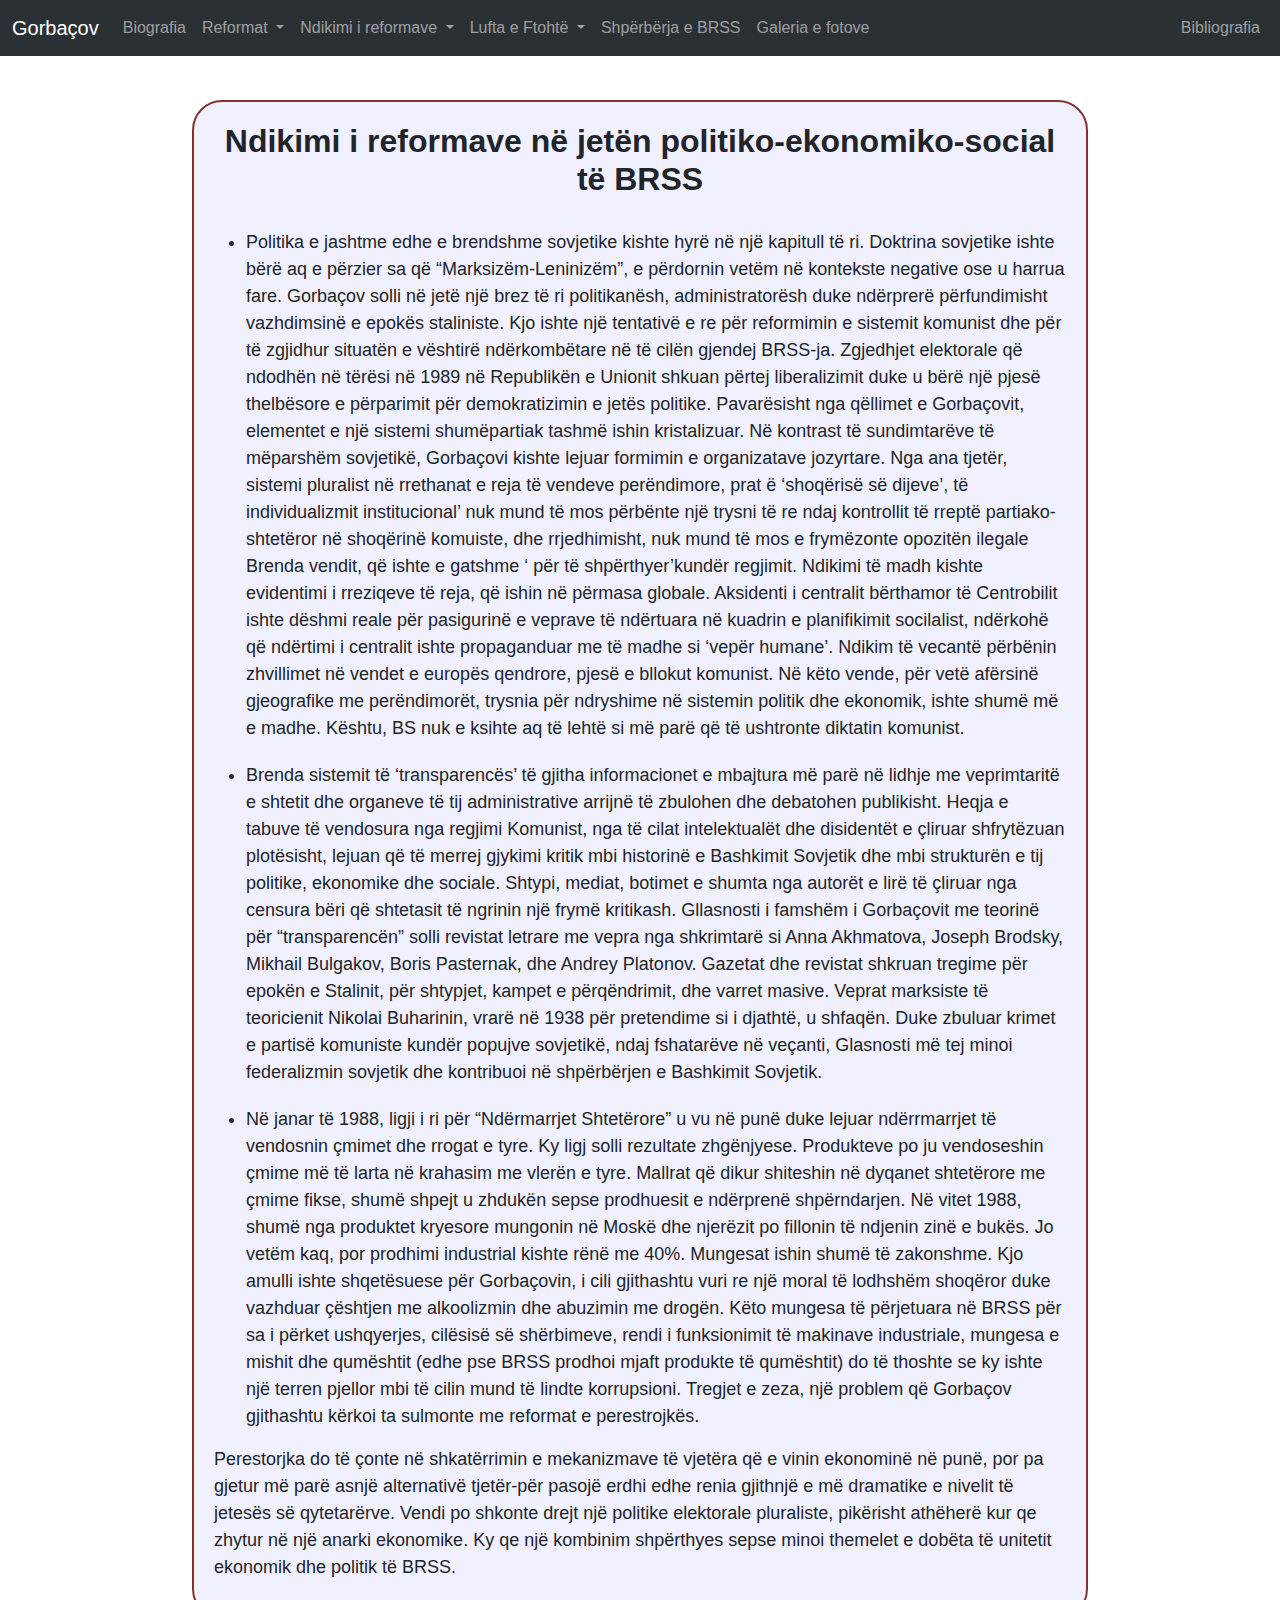
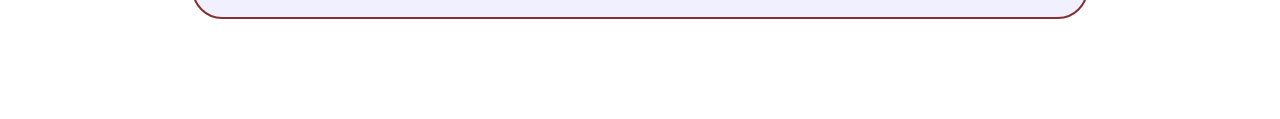
<file: ndikimiReformave.html>
<!DOCTYPE html>
<html lang="en">
<head>
    <meta charset="UTF-8">
    <meta name="viewport" content="width=device-width, initial-scale=1.0">
    <title>Ndikimi i reformave</title>

    <link href="https://cdn.jsdelivr.net/npm/bootstrap@5.3.3/dist/css/bootstrap.min.css" rel="stylesheet" integrity="sha384-QWTKZyjpPEjISv5WaRU9OFeRpok6YctnYmDr5pNlyT2bRjXh0JMhjY6hW+ALEwIH" crossorigin="anonymous">

    <link rel="stylesheet" type="text/css" href="./style.css">
</head>
<body>
    
  <nav class="navbar bg-dark navbar-expand-lg bg-body-tertiary" data-bs-theme="dark">
    <div class="container-fluid">
      <a class="navbar-brand" href="index.html">Gorbaçov</a>
      <button class="navbar-toggler" type="button" data-bs-toggle="collapse" data-bs-target="#navbarSupportedContent" aria-controls="navbarSupportedContent" aria-expanded="false" aria-label="Toggle navigation">
        <span class="navbar-toggler-icon"></span>
      </button>
      <div class="collapse navbar-collapse" id="navbarSupportedContent">
        <ul class="navbar-nav me-auto mb-2 mb-lg-0">
          <li class="nav-item">
            <a class="nav-link" href="karrieraPolitike.html">Biografia</a>
          </li>
          <li class="nav-item dropdown">
            <a class="nav-link dropdown-toggle" href="#" role="button" data-bs-toggle="dropdown" aria-expanded="false">
              Reformat
            </a>
            <ul class="dropdown-menu">
              <li><a class="dropdown-item" href="glasnost.html">Gllasnost</a></li>
              <li><hr class="dropdown-divider"></li>
              <li><a class="dropdown-item" href="perestrojka.html">Perestrojka</a></li>
            </ul>
          </li>
          <li class="nav-item dropdown">
            <a class="nav-link dropdown-toggle" href="#" role="button" data-bs-toggle="dropdown" aria-expanded="false">
              Ndikimi i reformave
            </a>
            <ul class="dropdown-menu">
              <li><a class="dropdown-item" href="ndikimiReformave.html">Ndikimi I reformave në jetën politiko-ekonomiko-social të BRSS</a></li>
            </ul>
          </li>
          <li class="nav-item dropdown">
            <a class="nav-link dropdown-toggle" href="#" role="button" data-bs-toggle="dropdown" aria-expanded="false">
              Lufta e Ftohtë
            </a>
            <ul class="dropdown-menu">
              <li><a class="dropdown-item" href="luftaftohte1.html">Roli I Gorbaçov në përfundimin e luftës së ftohtë</a></li>
              <li><hr class="dropdown-divider"></li>
              <li><a class="dropdown-item" href="luftaftohte2.html">Ndikimi I reformave në  bllokun komunist</a></li>
            </ul>
          </li>
          <li class="nav-item">
            <a class="nav-link" href="shperberjabrss.html">Shpërbërja e BRSS</a>
          </li>
          <li class="nav-item">
            <a class="nav-link" href="galeria.html">Galeria e fotove</a>
          </li>
          <li class="nav-item ms-auto">
            
          </li>
        </ul>
        <ul class="navbar-nav ms-auto mb-2 mb-lg-0">
          <li>
            <a class="nav-link" href="bibliografia.html">Bibliografia</a>
          </li>
        </ul>
      </div>
    </div>
</nav>



    <section class="glasnost-section">
        <div>
            <h2>Ndikimi i reformave në jetën politiko-ekonomiko-social të BRSS</h2>

            <ul>
                <li class="list-space">
                    Politika e jashtme edhe e brendshme sovjetike kishte hyrë në një kapitull të ri.
                    Doktrina sovjetike ishte bërë aq e përzier sa që “Marksizëm-Leninizëm”, e përdornin vetëm në kontekste 
                    negative ose u harrua fare. Gorbaçov solli në jetë një brez të ri politikanësh, administratorësh duke 
                    ndërprerë përfundimisht vazhdimsinë e epokës staliniste. Kjo ishte një tentativë e re për reformimin e 
                    sistemit komunist dhe për të zgjidhur situatën e vështirë  ndërkombëtare në të cilën gjendej BRSS-ja. 
                    Zgjedhjet elektorale që ndodhën në tërësi në 1989 në Republikën e Unionit  shkuan përtej liberalizimit 
                    duke u bërë një pjesë thelbësore e përparimit për demokratizimin e jetës politike. Pavarësisht nga qëllimet e Gorbaçovit, 
                    elementet e një sistemi shumëpartiak tashmë ishin kristalizuar. Në kontrast të sundimtarëve të mëparshëm sovjetikë, 
                    Gorbaçovi kishte lejuar formimin e organizatave jozyrtare. Nga ana tjetër, sistemi pluralist në rrethanat e reja të 
                    vendeve perëndimore, prat ë ‘shoqërisë së dijeve’, të individualizmit institucional’ nuk mund të mos përbënte një trysni 
                    të re ndaj kontrollit të rreptë partiako-shtetëror në shoqërinë komuiste, dhe rrjedhimisht, nuk mund të mos e frymëzonte 
                    opozitën ilegale Brenda vendit, që ishte e gatshme ‘ për të shpërthyer’kundër regjimit. Ndikimi të madh kishte evidentimi 
                    i rreziqeve të reja, që ishin në përmasa globale. Aksidenti i centralit bërthamor të Centrobilit ishte dëshmi reale për 
                    pasigurinë e veprave të ndërtuara në kuadrin e planifikimit socilalist, ndërkohë që ndërtimi i centralit ishte propaganduar
                    me të madhe si ‘vepër humane’. Ndikim të vecantë përbënin zhvillimet në vendet e europës qendrore, 
                    pjesë e bllokut komunist. Në këto vende, për vetë afërsinë gjeografike me perëndimorët, trysnia për 
                    ndryshime në sistemin politik dhe ekonomik, ishte shumë më e madhe. Kështu, BS nuk e ksihte aq të lehtë 
                    si më parë që të ushtronte diktatin komunist.
                </li>
                <li class="list-space">
                    Brenda sistemit të ‘transparencës’ të gjitha informacionet e mbajtura më parë në lidhje me veprimtaritë e 
                    shtetit dhe organeve të tij administrative arrijnë të zbulohen dhe debatohen publikisht. 
                    Heqja e tabuve të vendosura nga regjimi Komunist, nga të cilat intelektualët dhe disidentët e 
                    çliruar shfrytëzuan plotësisht, lejuan që të merrej gjykimi kritik mbi historinë e Bashkimit Sovjetik 
                    dhe mbi strukturën e tij politike, ekonomike dhe sociale. Shtypi, mediat, botimet e shumta nga autorët e 
                    lirë të çliruar nga censura bëri që shtetasit të ngrinin një frymë kritikash. Gllasnosti i famshëm i Gorbaçovit 
                    me teorinë për “transparencën” solli revistat letrare  me vepra nga shkrimtarë si Anna Akhmatova, Joseph Brodsky, 
                    Mikhail Bulgakov, Boris Pasternak, dhe Andrey Platonov. Gazetat dhe revistat shkruan tregime për epokën e Stalinit, 
                    për shtypjet, kampet e përqëndrimit, dhe varret masive. Veprat  marksiste të teoricienit Nikolai Buharinin, 
                    vrarë në 1938 për pretendime si i djathtë, u shfaqën. Duke zbuluar krimet e partisë komuniste kundër popujve sovjetikë, 
                    ndaj fshatarëve në veçanti, Glasnosti më tej minoi federalizmin sovjetik dhe kontribuoi në shpërbërjen e Bashkimit Sovjetik. 
                </li>
                <li>
                    Në janar të 1988, ligji i ri për “Ndërmarrjet Shtetërore” u vu në punë duke lejuar ndërrmarrjet të vendosnin 
                    çmimet dhe rrogat e tyre. Ky ligj solli rezultate zhgënjyese. Produkteve po ju vendoseshin çmime më të larta në 
                    krahasim me vlerën e tyre. Mallrat që dikur shiteshin në dyqanet shtetërore me çmime fikse, shumë shpejt u zhdukën 
                    sepse prodhuesit e ndërprenë shpërndarjen. Në vitet 1988, shumë nga produktet kryesore mungonin në Moskë dhe njerëzit 
                    po fillonin të ndjenin zinë e bukës. Jo vetëm kaq, por prodhimi industrial kishte rënë me 40%. Mungesat ishin shumë 
                    të zakonshme. Kjo amulli ishte shqetësuese për Gorbaçovin, i cili gjithashtu vuri re një moral të lodhshëm shoqëror 
                    duke vazhduar  çështjen me alkoolizmin dhe abuzimin me drogën. Këto mungesa të përjetuara në BRSS për sa i përket 
                    ushqyerjes, cilësisë së shërbimeve, rendi i funksionimit të makinave industriale, mungesa e mishit dhe qumështit 
                    (edhe pse BRSS prodhoi mjaft produkte të qumështit) do të thoshte se ky ishte një terren pjellor mbi të cilin mund 
                    të lindte korrupsioni. Tregjet e zeza, një problem që Gorbaçov gjithashtu kërkoi ta sulmonte me reformat e perestrojkës.
                </li>
            </ul>

            <p>
                Perestorjka do të çonte në shkatërrimin e mekanizmave të vjetëra që e vinin ekonominë në punë, 
                por pa gjetur më parë asnjë alternativë tjetër-për pasojë erdhi edhe renia gjithnjë e më dramatike e nivelit të 
                jetesës së qytetarërve. Vendi po shkonte drejt një politike elektorale pluraliste, pikërisht athëherë kur qe 
                zhytur në një anarki ekonomike. Ky qe një kombinim shpërthyes sepse minoi themelet e dobëta të unitetit ekonomik 
                dhe politik të BRSS.
            </p>

        </div>
        
    </section>


    <script src="https://cdn.jsdelivr.net/npm/bootstrap@5.3.3/dist/js/bootstrap.bundle.min.js" integrity="sha384-YvpcrYf0tY3lHB60NNkmXc5s9fDVZLESaAA55NDzOxhy9GkcIdslK1eN7N6jIeHz" crossorigin="anonymous"></script>

</body>
</html>
</file>
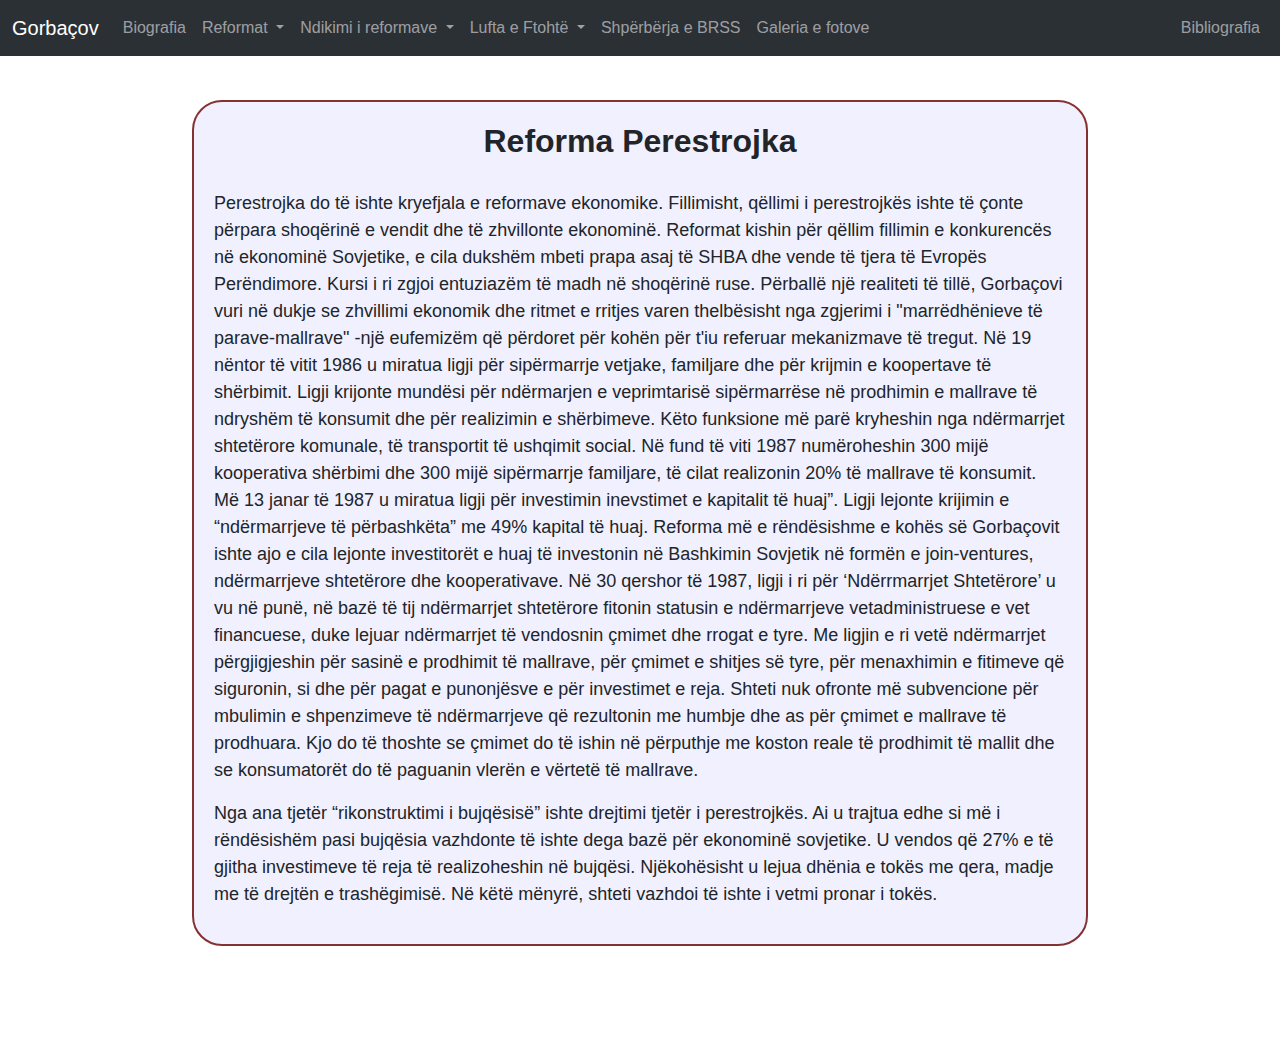
<file: perestrojka.html>
<!DOCTYPE html>
<html lang="en">
<head>
    <meta charset="UTF-8">
    <meta name="viewport" content="width=device-width, initial-scale=1.0">
    <title>Parestrojka</title>

    <link href="https://cdn.jsdelivr.net/npm/bootstrap@5.3.3/dist/css/bootstrap.min.css" rel="stylesheet" integrity="sha384-QWTKZyjpPEjISv5WaRU9OFeRpok6YctnYmDr5pNlyT2bRjXh0JMhjY6hW+ALEwIH" crossorigin="anonymous">

    <link rel="stylesheet" type="text/css" href="./style.css">
</head>
<body>
    
  <nav class="navbar bg-dark navbar-expand-lg bg-body-tertiary" data-bs-theme="dark">
    <div class="container-fluid">
      <a class="navbar-brand" href="index.html">Gorbaçov</a>
      <button class="navbar-toggler" type="button" data-bs-toggle="collapse" data-bs-target="#navbarSupportedContent" aria-controls="navbarSupportedContent" aria-expanded="false" aria-label="Toggle navigation">
        <span class="navbar-toggler-icon"></span>
      </button>
      <div class="collapse navbar-collapse" id="navbarSupportedContent">
        <ul class="navbar-nav me-auto mb-2 mb-lg-0">
          <li class="nav-item">
            <a class="nav-link" href="karrieraPolitike.html">Biografia</a>
          </li>
          <li class="nav-item dropdown">
            <a class="nav-link dropdown-toggle" href="#" role="button" data-bs-toggle="dropdown" aria-expanded="false">
              Reformat
            </a>
            <ul class="dropdown-menu">
              <li><a class="dropdown-item" href="glasnost.html">Gllasnost</a></li>
              <li><hr class="dropdown-divider"></li>
              <li><a class="dropdown-item" href="perestrojka.html">Perestrojka</a></li>
            </ul>
          </li>
          <li class="nav-item dropdown">
            <a class="nav-link dropdown-toggle" href="#" role="button" data-bs-toggle="dropdown" aria-expanded="false">
              Ndikimi i reformave
            </a>
            <ul class="dropdown-menu">
              <li><a class="dropdown-item" href="ndikimiReformave.html">Ndikimi I reformave në jetën politiko-ekonomiko-social të BRSS</a></li>
            </ul>
          </li>
          <li class="nav-item dropdown">
            <a class="nav-link dropdown-toggle" href="#" role="button" data-bs-toggle="dropdown" aria-expanded="false">
              Lufta e Ftohtë
            </a>
            <ul class="dropdown-menu">
              <li><a class="dropdown-item" href="luftaftohte1.html">Roli I Gorbaçov në përfundimin e luftës së ftohtë</a></li>
              <li><hr class="dropdown-divider"></li>
              <li><a class="dropdown-item" href="luftaftohte2.html">Ndikimi I reformave në  bllokun komunist</a></li>
            </ul>
          </li>
          <li class="nav-item">
            <a class="nav-link" href="shperberjabrss.html">Shpërbërja e BRSS</a>
          </li>
          <li class="nav-item">
            <a class="nav-link" href="galeria.html">Galeria e fotove</a>
          </li>
          <li class="nav-item ms-auto">
            
          </li>
        </ul>
        <ul class="navbar-nav ms-auto mb-2 mb-lg-0">
          <li>
            <a class="nav-link" href="bibliografia.html">Bibliografia</a>
          </li>
        </ul>
      </div>
    </div>
</nav>



    <section class="glasnost-section">
        <div>
            <h2>Reforma Perestrojka</h2>

            <p>
                Perestrojka do të ishte kryefjala e reformave ekonomike. 
                Fillimisht, qëllimi i perestrojkës ishte të çonte përpara shoqërinë e vendit dhe të zhvillonte ekonominë. 
                Reformat kishin për qëllim fillimin e konkurencës në ekonominë Sovjetike, e cila dukshëm mbeti prapa asaj të SHBA 
                dhe vende të tjera të Evropës Perëndimore. Kursi i ri zgjoi entuziazëm të madh në shoqërinë ruse. 
                Përballë një realiteti të tillë, Gorbaçovi vuri në dukje se zhvillimi ekonomik dhe ritmet e rritjes varen 
                thelbësisht nga zgjerimi i "marrëdhënieve të parave-mallrave" -një eufemizëm që përdoret për kohën 
                për t'iu referuar mekanizmave të tregut. Në 19 nëntor të vitit 1986 u miratua ligji për sipërmarrje vetjake, 
                familjare dhe për krijmin e koopertave të shërbimit. Ligji krijonte mundësi për ndërmarjen e 
                veprimtarisë sipërmarrëse në prodhimin e mallrave të ndryshëm të konsumit dhe për realizimin e shërbimeve. 
                Këto funksione më parë kryheshin nga ndërmarrjet shtetërore komunale, të transportit të ushqimit social. 
                Në fund të viti 1987 numëroheshin 300 mijë kooperativa shërbimi dhe 300 mijë sipërmarrje familjare, të cilat 
                realizonin 20% të mallrave të konsumit. Më 13 janar të 1987 u miratua ligji për investimin inevstimet e kapitalit të huaj”. 
                Ligji lejonte krijimin e “ndërmarrjeve të përbashkëta” me 49% kapital të huaj. Reforma më e rëndësishme e kohës 
                së Gorbaçovit ishte ajo e cila lejonte investitorët e huaj të investonin në Bashkimin Sovjetik në formën e join-ventures, 
                ndërmarrjeve shtetërore dhe kooperativave. Në 30 qershor të 1987, ligji i ri për ‘Ndërrmarrjet Shtetërore’ u vu në punë, 
                në bazë të tij ndërmarrjet shtetërore fitonin statusin e ndërmarrjeve vetadministruese e vet financuese, duke lejuar 
                ndërmarrjet të vendosnin çmimet dhe rrogat e tyre. Me ligjin e ri vetë ndërmarrjet përgjigjeshin për sasinë e prodhimit 
                të mallrave, për çmimet e shitjes së tyre, për menaxhimin e fitimeve që siguronin, si dhe për pagat e 
                punonjësve e për investimet e reja. Shteti nuk ofronte më subvencione për mbulimin e shpenzimeve të ndërmarrjeve 
                që rezultonin me humbje dhe as për çmimet e mallrave të prodhuara. Kjo do të thoshte se çmimet do të ishin në përputhje 
                me koston reale të prodhimit të mallit dhe se konsumatorët do të paguanin vlerën e vërtetë të mallrave. 
            </p>

            <p>
              Nga ana tjetër “rikonstruktimi i bujqësisë” ishte drejtimi tjetër i perestrojkës. 
              Ai u trajtua edhe si më i rëndësishëm pasi bujqësia vazhdonte të ishte dega bazë për ekonominë sovjetike. 
              U vendos që 27% e të gjitha investimeve të reja të realizoheshin në bujqësi. 
              Njëkohësisht u lejua dhënia e tokës me qera, madje me të drejtën e trashëgimisë. 
              Në këtë mënyrë, shteti vazhdoi të ishte i vetmi pronar i tokës.
            </p>

        </div>
        
    </section>


    <script src="https://cdn.jsdelivr.net/npm/bootstrap@5.3.3/dist/js/bootstrap.bundle.min.js" integrity="sha384-YvpcrYf0tY3lHB60NNkmXc5s9fDVZLESaAA55NDzOxhy9GkcIdslK1eN7N6jIeHz" crossorigin="anonymous"></script>

</body>
</html>
</file>
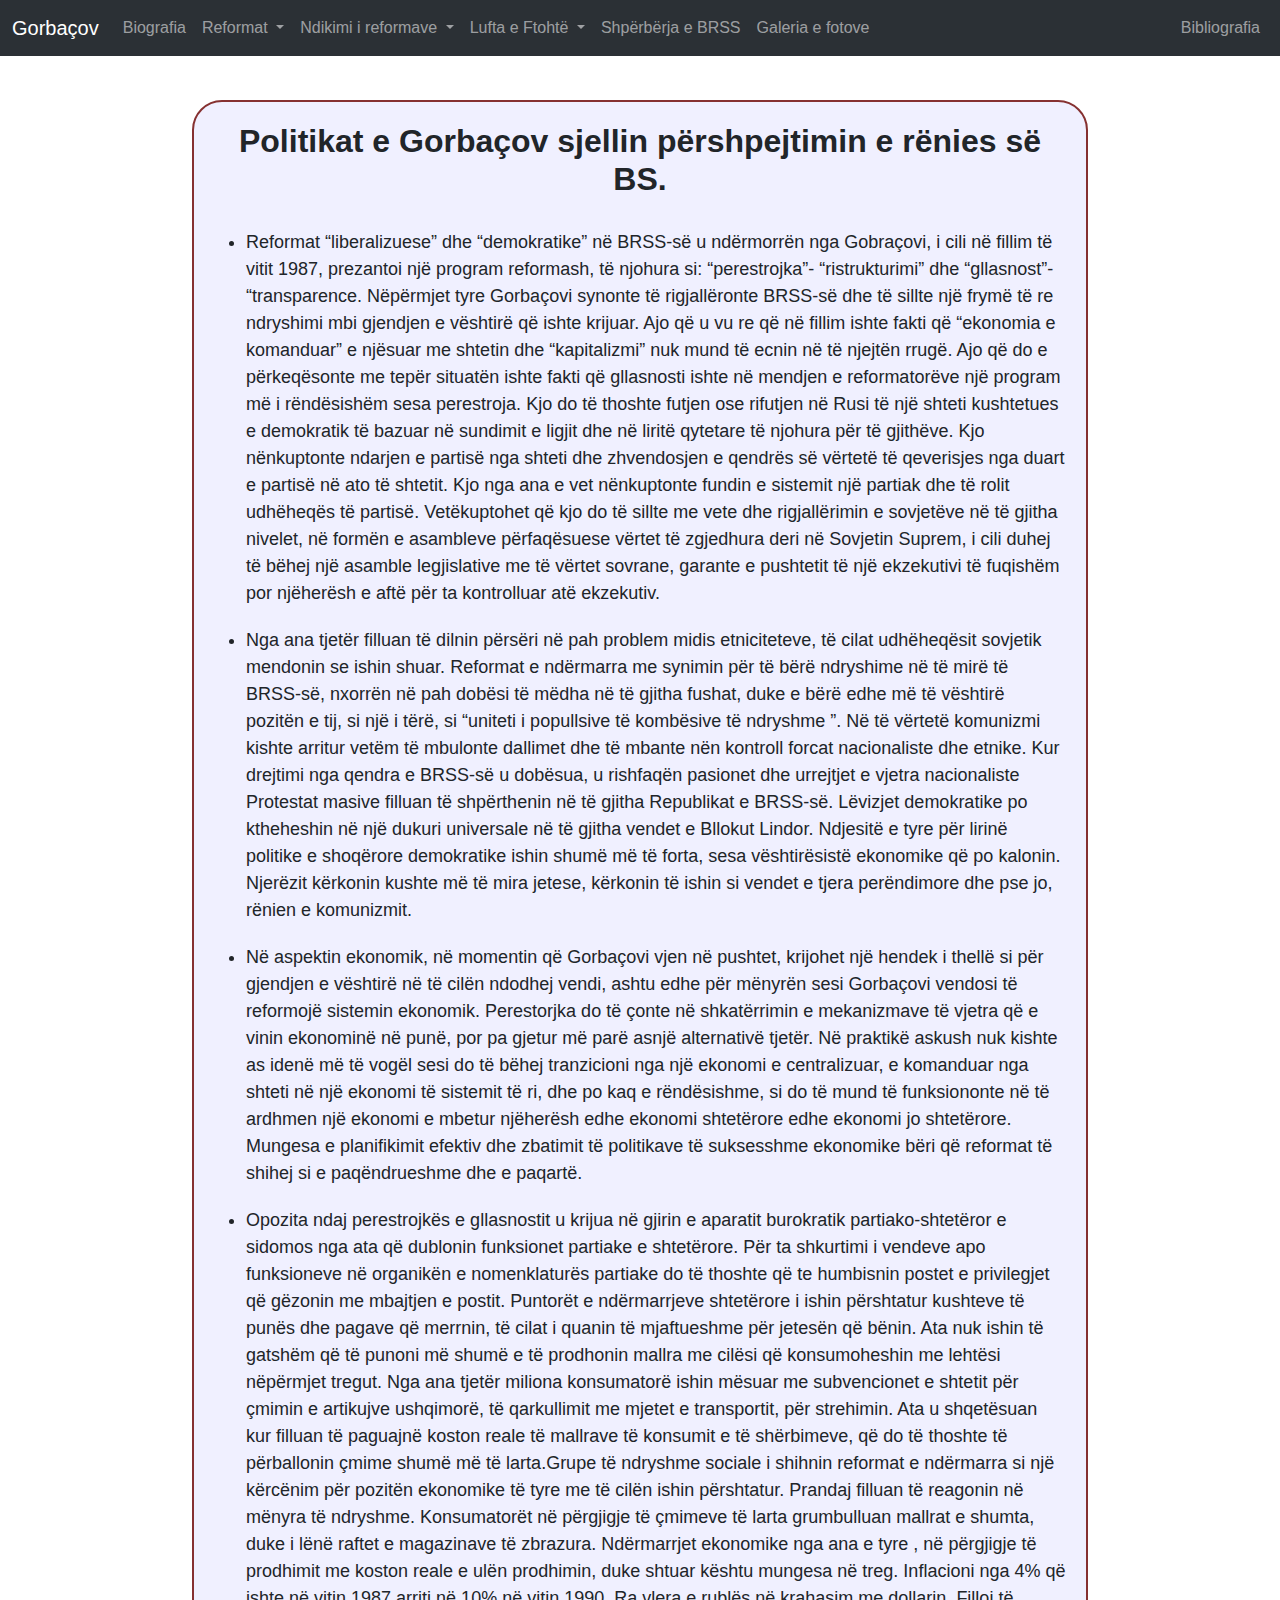
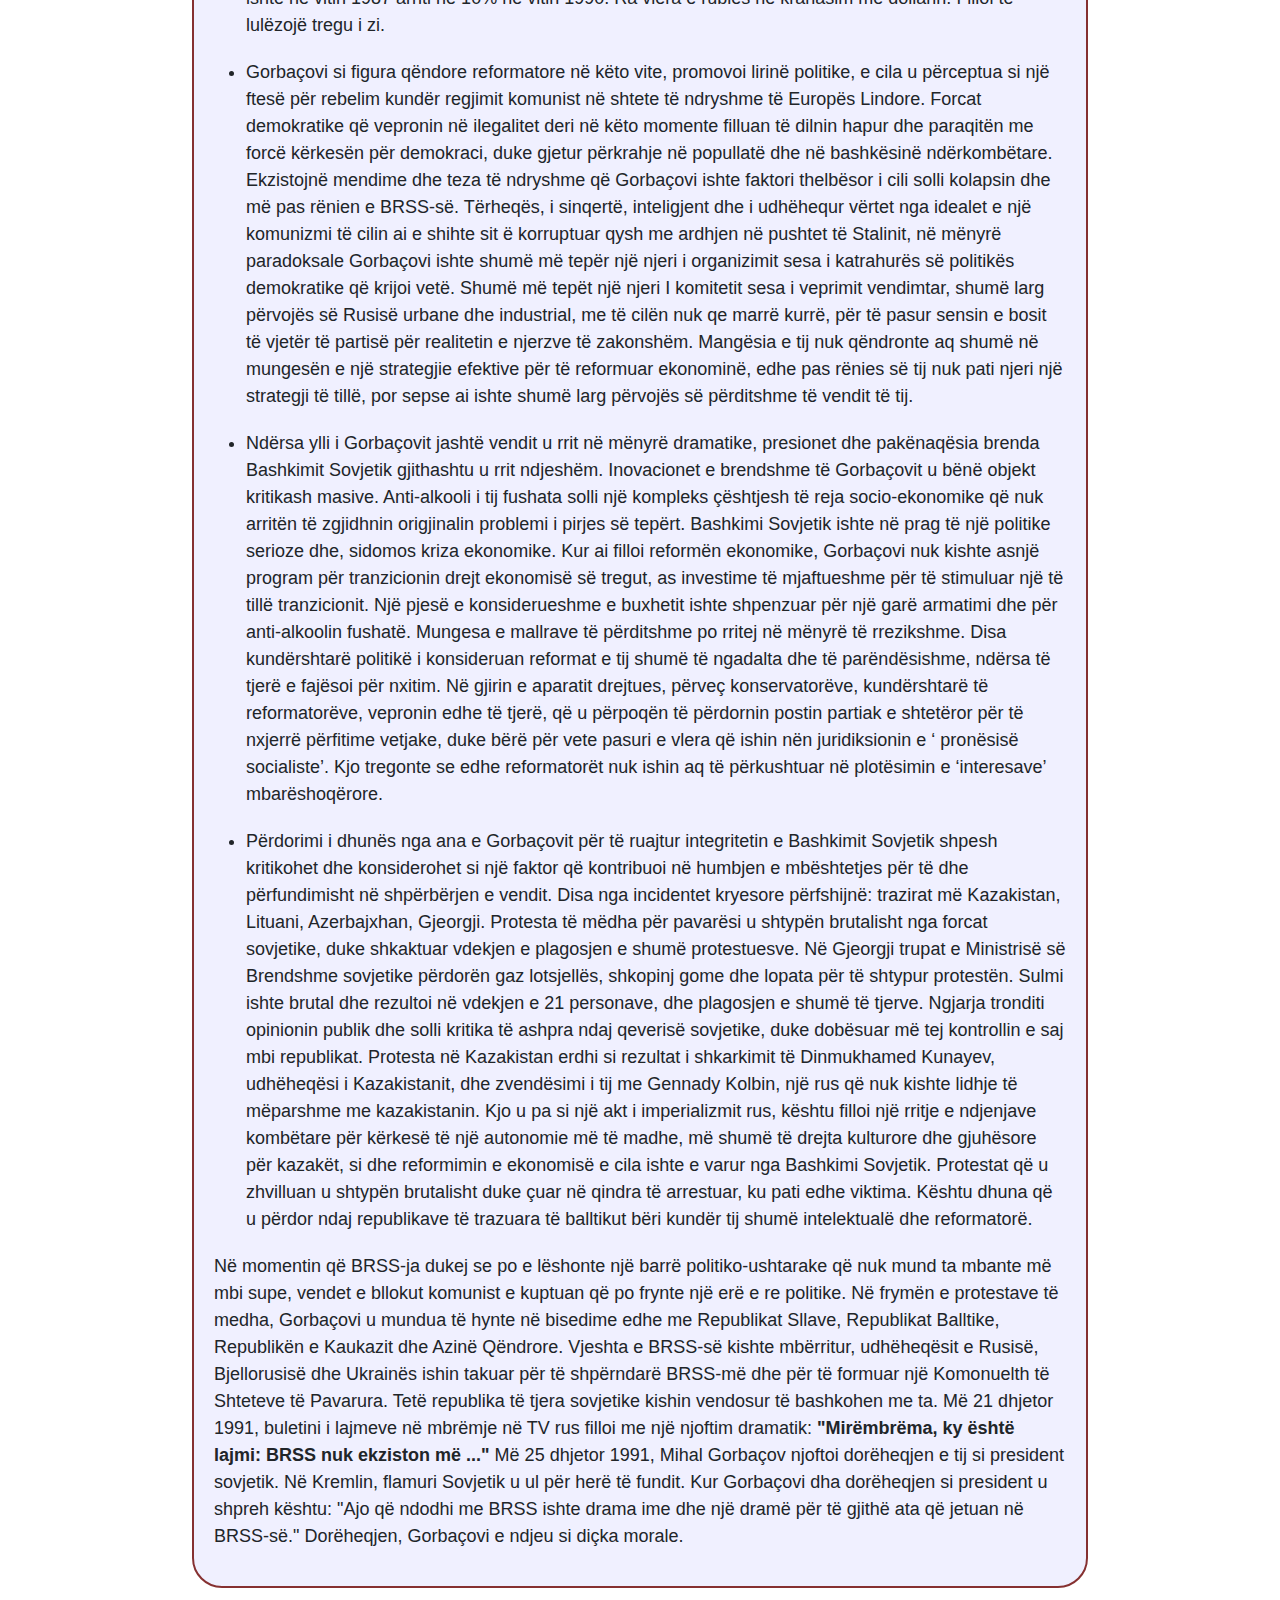
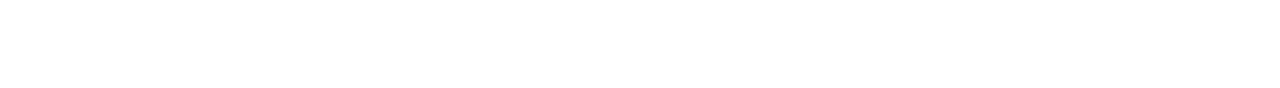
<file: shperberjabrss.html>
<!DOCTYPE html>
<html lang="en">
<head>
    <meta charset="UTF-8">
    <meta name="viewport" content="width=device-width, initial-scale=1.0">
    <title>Shpërbërja e BRSS</title>

    <link href="https://cdn.jsdelivr.net/npm/bootstrap@5.3.3/dist/css/bootstrap.min.css" rel="stylesheet" integrity="sha384-QWTKZyjpPEjISv5WaRU9OFeRpok6YctnYmDr5pNlyT2bRjXh0JMhjY6hW+ALEwIH" crossorigin="anonymous">

    <link rel="stylesheet" type="text/css" href="./style.css">
</head>
<body>
    
  <nav class="navbar bg-dark navbar-expand-lg bg-body-tertiary" data-bs-theme="dark">
    <div class="container-fluid">
      <a class="navbar-brand" href="index.html">Gorbaçov</a>
      <button class="navbar-toggler" type="button" data-bs-toggle="collapse" data-bs-target="#navbarSupportedContent" aria-controls="navbarSupportedContent" aria-expanded="false" aria-label="Toggle navigation">
        <span class="navbar-toggler-icon"></span>
      </button>
      <div class="collapse navbar-collapse" id="navbarSupportedContent">
        <ul class="navbar-nav me-auto mb-2 mb-lg-0">
          <li class="nav-item">
            <a class="nav-link" href="karrieraPolitike.html">Biografia</a>
          </li>
          <li class="nav-item dropdown">
            <a class="nav-link dropdown-toggle" href="#" role="button" data-bs-toggle="dropdown" aria-expanded="false">
              Reformat
            </a>
            <ul class="dropdown-menu">
              <li><a class="dropdown-item" href="glasnost.html">Gllasnost</a></li>
              <li><hr class="dropdown-divider"></li>
              <li><a class="dropdown-item" href="perestrojka.html">Perestrojka</a></li>
            </ul>
          </li>
          <li class="nav-item dropdown">
            <a class="nav-link dropdown-toggle" href="#" role="button" data-bs-toggle="dropdown" aria-expanded="false">
              Ndikimi i reformave
            </a>
            <ul class="dropdown-menu">
              <li><a class="dropdown-item" href="ndikimiReformave.html">Ndikimi I reformave në jetën politiko-ekonomiko-social të BRSS</a></li>
            </ul>
          </li>
          <li class="nav-item dropdown">
            <a class="nav-link dropdown-toggle" href="#" role="button" data-bs-toggle="dropdown" aria-expanded="false">
              Lufta e Ftohtë
            </a>
            <ul class="dropdown-menu">
              <li><a class="dropdown-item" href="luftaftohte1.html">Roli I Gorbaçov në përfundimin e luftës së ftohtë</a></li>
              <li><hr class="dropdown-divider"></li>
              <li><a class="dropdown-item" href="luftaftohte2.html">Ndikimi I reformave në  bllokun komunist</a></li>
            </ul>
          </li>
          <li class="nav-item">
            <a class="nav-link" href="shperberjabrss.html">Shpërbërja e BRSS</a>
          </li>
          <li class="nav-item">
            <a class="nav-link" href="galeria.html">Galeria e fotove</a>
          </li>
          <li class="nav-item ms-auto">
            
          </li>
        </ul>
        <ul class="navbar-nav ms-auto mb-2 mb-lg-0">
          <li>
            <a class="nav-link" href="bibliografia.html">Bibliografia</a>
          </li>
        </ul>
      </div>
    </div>
</nav>


    <section class="glasnost-section">
        <div>
            <h2>Politikat e Gorbaçov sjellin përshpejtimin e  rënies së BS.</h2>

            <ul>
                <li class="list-space">
                    Reformat “liberalizuese” dhe “demokratike” në BRSS-së u ndërmorrën nga Gobraçovi, i cili në fillim të vitit 1987, 
                    prezantoi një program reformash, të njohura si: “perestrojka”- “ristrukturimi” dhe “gllasnost”- “transparence. 
                    Nëpërmjet tyre Gorbaçovi synonte të rigjallëronte BRSS-së dhe të sillte një frymë të re ndryshimi mbi gjendjen e vështirë 
                    që ishte krijuar. Ajo që u vu re që në fillim ishte fakti  që “ekonomia e komanduar” e njësuar me shtetin dhe “kapitalizmi” 
                    nuk mund të ecnin në të njejtën rrugë. Ajo që do e përkeqësonte me tepër situatën ishte fakti që gllasnosti ishte në mendjen 
                    e reformatorëve një program më i rëndësishëm sesa perestroja. Kjo do të thoshte futjen ose rifutjen në Rusi të një shteti 
                    kushtetues e demokratik të bazuar në sundimit e ligjit dhe në liritë qytetare të njohura për të gjithëve. Kjo nënkuptonte 
                    ndarjen e partisë nga shteti dhe zhvendosjen e qendrës së vërtetë të qeverisjes nga duart e partisë në ato të shtetit. 
                    Kjo nga ana e vet nënkuptonte fundin e sistemit një partiak dhe të rolit udhëheqës të partisë. Vetëkuptohet që kjo do 
                    të sillte me vete dhe rigjallërimin e sovjetëve në të gjitha nivelet, në formën e asambleve përfaqësuese vërtet të 
                    zgjedhura deri në Sovjetin Suprem, i cili duhej të bëhej një asamble legjislative me të  vërtet sovrane, garante e 
                    pushtetit të një ekzekutivi të fuqishëm por njëherësh e aftë për ta kontrolluar atë ekzekutiv.
                </li>
                <li class="list-space">
                    Nga ana tjetër filluan të dilnin përsëri në pah problem midis etniciteteve, të cilat udhëheqësit sovjetik mendonin se 
                    ishin shuar. Reformat e ndërmarra me synimin për të bërë ndryshime në të mirë të BRSS-së, nxorrën në pah dobësi të mëdha 
                    në të gjitha fushat, duke e bërë edhe më të vështirë pozitën e tij, si një i tërë, si “uniteti i popullsive të kombësive 
                    të ndryshme ”. Në të vërtetë komunizmi kishte arritur vetëm të mbulonte dallimet dhe të mbante nën kontroll forcat nacionaliste 
                    dhe etnike. Kur drejtimi nga qendra e BRSS-së u dobësua, u rishfaqën pasionet dhe urrejtjet e vjetra nacionaliste Protestat 
                    masive filluan të shpërthenin në të gjitha Republikat e BRSS-së. Lëvizjet demokratike po ktheheshin në një dukuri universale 
                    në të gjitha vendet e Bllokut Lindor. Ndjesitë e tyre për lirinë politike e shoqërore demokratike ishin shumë më të forta, 
                    sesa vështirësistë ekonomike që po kalonin. Njerëzit kërkonin kushte më të mira jetese, kërkonin të ishin si vendet e tjera 
                    perëndimore dhe pse jo, rënien e komunizmit.
                </li>
                <li class="list-space">
                    Në aspektin ekonomik, në momentin që Gorbaçovi vjen në pushtet, krijohet një hendek i thellë si për gjendjen e vështirë 
                    në të cilën ndodhej vendi, ashtu edhe për mënyrën sesi Gorbaçovi vendosi të reformojë sistemin ekonomik. Perestorjka do 
                    të çonte në shkatërrimin e mekanizmave të vjetra që e vinin ekonominë në punë, por pa gjetur më parë asnjë alternativë 
                    tjetër. Në praktikë askush nuk kishte as idenë më të vogël sesi do të bëhej tranzicioni nga një ekonomi e centralizuar, 
                    e komanduar nga shteti në një ekonomi të sistemit të ri, dhe po kaq e rëndësishme, si do të mund të funksiononte në të 
                    ardhmen një ekonomi e mbetur njëherësh edhe ekonomi shtetërore edhe ekonomi jo shtetërore. Mungesa e planifikimit efektiv 
                    dhe zbatimit të politikave të suksesshme ekonomike bëri që reformat të shihej si e paqëndrueshme dhe e paqartë. 
                </li>
                <li class="list-space">
                    Opozita ndaj perestrojkës e gllasnostit u krijua në gjirin e aparatit burokratik partiako-shtetëror e sidomos nga ata që 
                    dublonin funksionet partiake e shtetërore. Për ta shkurtimi i vendeve apo funksioneve në organikën e nomenklaturës partiake 
                    do të thoshte që te humbisnin postet e privilegjet që gëzonin me mbajtjen e postit. Puntorët e ndërmarrjeve shtetërore i 
                    ishin përshtatur kushteve të punës dhe pagave që merrnin, të cilat i quanin të mjaftueshme për jetesën që bënin. Ata nuk 
                    ishin të gatshëm që të punoni më shumë e të prodhonin mallra me cilësi që konsumoheshin me lehtësi nëpërmjet tregut. Nga 
                    ana tjetër miliona konsumatorë ishin mësuar me subvencionet e shtetit për çmimin e artikujve ushqimorë, të qarkullimit 
                    me mjetet e transportit, për strehimin. Ata u shqetësuan kur filluan të paguajnë koston reale të mallrave të konsumit 
                    e të shërbimeve, që do të thoshte të përballonin çmime shumë më të larta.Grupe të ndryshme sociale i shihnin reformat 
                    e ndërmarra si një kërcënim për pozitën ekonomike të tyre me të cilën ishin përshtatur. Prandaj filluan të reagonin 
                    në mënyra të ndryshme. Konsumatorët në përgjigje të çmimeve të larta grumbulluan mallrat e shumta, duke i lënë raftet 
                    e magazinave të zbrazura. Ndërmarrjet ekonomike nga ana e tyre , në përgjigje të prodhimit me koston reale e ulën prodhimin, 
                    duke shtuar kështu mungesa në treg. Inflacioni nga 4% që ishte në vitin 1987 arriti në 10% në vitin 1990. Ra vlera e rublës 
                    në krahasim me dollarin. Filloi të lulëzojë tregu i zi.
                </li>
                <li class="list-space">
                    Gorbaçovi si figura qëndore reformatore në këto vite, promovoi lirinë politike, e
                    cila u përceptua si një ftesë për rebelim kundër regjimit komunist në shtete të ndryshme të Europës Lindore. 
                    Forcat demokratike që vepronin në ilegalitet deri në këto momente filluan të dilnin hapur dhe paraqitën me forcë 
                    kërkesën për demokraci, duke gjetur përkrahje në popullatë dhe në bashkësinë ndërkombëtare. Ekzistojnë mendime dhe 
                    teza të ndryshme që Gorbaçovi ishte faktori thelbësor i cili solli kolapsin dhe më pas rënien e BRSS-së. Tërheqës, 
                    i sinqertë, inteligjent dhe i udhëhequr vërtet nga idealet e një komunizmi të cilin ai e shihte sit ë korruptuar qysh 
                    me ardhjen në pushtet të Stalinit, në mënyrë paradoksale Gorbaçovi ishte shumë më tepër një njeri i organizimit sesa 
                    i katrahurës së politikës demokratike që krijoi vetë. Shumë më tepët një njeri I komitetit sesa i veprimit vendimtar, 
                    shumë larg përvojës së Rusisë urbane dhe industrial, me të cilën nuk qe marrë kurrë, për të pasur sensin e bosit të
                     vjetër të partisë për realitetin e njerzve të zakonshëm. Mangësia e tij nuk qëndronte aq shumë në mungesën e një
                      strategjie efektive për të reformuar ekonominë, edhe pas rënies së tij nuk pati njeri 
                      një strategji të tillë, por sepse ai ishte shumë larg përvojës së përditshme të vendit të tij.
                </li>
                <li class="list-space">
                    Ndërsa ylli i Gorbaçovit jashtë vendit u rrit në mënyrë dramatike, presionet dhe pakënaqësia brenda Bashkimit Sovjetik 
                    gjithashtu u rrit ndjeshëm. Inovacionet e brendshme të Gorbaçovit u bënë objekt kritikash masive. Anti-alkooli i tij 
                    fushata solli një kompleks çështjesh të reja socio-ekonomike që nuk arritën të zgjidhnin origjinalin problemi i pirjes 
                    së tepërt. Bashkimi Sovjetik ishte në prag të një politike serioze dhe, sidomos kriza ekonomike. Kur ai filloi reformën 
                    ekonomike, Gorbaçovi nuk kishte asnjë  program për tranzicionin drejt ekonomisë së tregut, as investime të mjaftueshme 
                    për të stimuluar një të tillë tranzicionit. Një pjesë e konsiderueshme e buxhetit ishte shpenzuar për një garë armatimi 
                    dhe për anti-alkoolin fushatë. Mungesa e mallrave të përditshme po rritej në mënyrë të rrezikshme. Disa kundërshtarë 
                    politikë i konsideruan reformat e tij shumë të ngadalta dhe të parëndësishme, ndërsa të tjerë e fajësoi për nxitim.  
                    Në gjirin e aparatit drejtues, përveç konservatorëve, kundërshtarë të reformatorëve, vepronin edhe të tjerë, që u përpoqën 
                    të përdornin postin partiak e shtetëror për të nxjerrë përfitime vetjake, duke bërë për vete pasuri e vlera që ishin nën 
                    juridiksionin e ‘ pronësisë socialiste’. Kjo tregonte se edhe reformatorët nuk ishin aq të përkushtuar në plotësimin e 
                    ‘interesave’ mbarëshoqërore.
                </li>
                <li class="list-space">
                  Përdorimi i dhunës nga ana e Gorbaçovit për të ruajtur integritetin e Bashkimit Sovjetik shpesh kritikohet dhe 
                  konsiderohet si një faktor që kontribuoi në humbjen e mbështetjes për të dhe përfundimisht në shpërbërjen e vendit. 
                  Disa nga incidentet kryesore përfshijnë: trazirat më Kazakistan, Lituani, Azerbajxhan, Gjeorgji. Protesta të mëdha 
                  për pavarësi u shtypën brutalisht nga forcat sovjetike, duke shkaktuar vdekjen e plagosjen e shumë protestuesve. 
                  Në Gjeorgji  trupat e Ministrisë së Brendshme sovjetike përdorën gaz lotsjellës, shkopinj gome dhe lopata për të 
                  shtypur protestën. Sulmi ishte brutal dhe rezultoi në vdekjen e 21 personave, dhe plagosjen e shumë të tjerve. 
                  Ngjarja tronditi opinionin publik dhe solli kritika të ashpra ndaj qeverisë sovjetike, duke dobësuar më tej kontrollin 
                  e saj mbi republikat. Protesta në Kazakistan erdhi si rezultat i shkarkimit të Dinmukhamed Kunayev, udhëheqësi i 
                  Kazakistanit, dhe zvendësimi i tij me Gennady Kolbin, një rus që nuk kishte lidhje të mëparshme me kazakistanin. 
                  Kjo u pa si një akt i imperializmit rus, kështu filloi një rritje e ndjenjave kombëtare për kërkesë të një  
                  autonomie më të madhe, më shumë të drejta kulturore dhe gjuhësore për kazakët, si dhe reformimin e ekonomisë 
                  e cila ishte e varur nga Bashkimi Sovjetik. Protestat që u zhvilluan u shtypën brutalisht duke çuar në qindra 
                  të arrestuar, ku pati edhe viktima. Kështu dhuna që u përdor ndaj republikave të trazuara të balltikut bëri 
                  kundër tij shumë intelektualë dhe reformatorë.
              </li>
            </ul>

            <p>
                Në momentin që BRSS-ja dukej se po e lëshonte një barrë politiko-ushtarake që nuk mund ta mbante më mbi supe, vendet e 
                bllokut komunist e kuptuan që po frynte një erë e re politike. Në frymën e protestave të medha, Gorbaçovi u mundua të 
                hynte në bisedime edhe me Republikat Sllave, Republikat Balltike, Republikën e Kaukazit dhe Azinë Qëndrore. Vjeshta e 
                BRSS-së kishte mbërritur, udhëheqësit e Rusisë, Bjellorusisë dhe Ukrainës ishin takuar për të shpërndarë BRSS-më dhe 
                për të formuar një Komonuelth të Shteteve të Pavarura. Tetë republika të tjera sovjetike kishin vendosur të bashkohen me ta. 
                Më 21 dhjetor 1991, buletini i lajmeve në mbrëmje në TV rus filloi me një njoftim dramatik: <b>"Mirëmbrëma, ky është lajmi: 
                BRSS nuk ekziston më ..."</b> Më 25 dhjetor 1991, Mihal Gorbaçov njoftoi dorëheqjen e tij si president sovjetik. Në Kremlin, 
                flamuri Sovjetik u ul për herë të fundit. Kur Gorbaçovi dha dorëheqjen si president u shpreh kështu: 
                "Ajo që ndodhi me BRSS ishte drama ime dhe një dramë për të gjithë ata që jetuan në BRSS-së." 
                Dorëheqjen, Gorbaçovi e ndjeu si diçka morale.
            </p>

        </div>
        
    </section>

    

    <script src="https://cdn.jsdelivr.net/npm/bootstrap@5.3.3/dist/js/bootstrap.bundle.min.js" integrity="sha384-YvpcrYf0tY3lHB60NNkmXc5s9fDVZLESaAA55NDzOxhy9GkcIdslK1eN7N6jIeHz" crossorigin="anonymous"></script>

</body>
</html>
</file>
<file: style.css>
body {
    font-family: Arial, sans-serif;
    margin: 0;
    padding: 0;
    background-color: #fff;
}

.navbar{
    position: fixed;
    z-index: 100;
    top: 0;
    width: 100%;
}

.right{
    text-align: end;
}

.main-section{
   text-align: center;
   margin-top: 80px;
}

.section-container{
    display: flex;
    flex-direction: column;
    gap: 20px;
}

.section-container img{
    width: 550px;
    animation: fadein 2s;
}

.section-container h4{
    font-size: 30px;
    animation: fadein 1s;
}

.section-container p{
    font-weight: 600;
    color: #c2bf16;
    animation: fadein 1s;
}

/* glasnost */

.glasnost-section{
    background-color: rgb(240, 240, 255);
    width: 70%;
    margin: 100px auto;
    padding: 20px;
    border-radius: 30px;
    border: 2px solid rgb(134, 49, 49);
    animation: fadein 1s;
}

@keyframes fadein {
    from{
        opacity: 0;
    }
    to{
        opacity: 1;
    }
}

.glasnost-section h2{
    margin-bottom: 30px;
    font-weight: bold;
    text-align: center;
}

.glasnost-section p{
    font-size: large;
}

.glasnost-section ol{
    font-size: large;
    list-style-type: square;
}

.glasnost-section ul{
    font-size: large;
}

.list-space{
    margin-bottom: 20px;
}

.video1{
    width: 100%;
    max-width: 700px;
    display: block;
    margin: 20px auto;
    border-radius: 20px;
    cursor: pointer;
}

.galeria{
    margin: 40px auto;
    width: 100%;
    max-width: 700px;
}

.carousel-item img{
    border-radius: 20px;
    height: 450px;
}

.carousel-indicators{
    bottom: -50px;
}

.carousel-indicators [data-bs-target]{
    background-color: #000;
}

.carousel-caption{
    position: static;
}

.image-div{
    position: relative;
}

.prev-btns{
    width: 50px;
    border-top-left-radius: 20px;
    background-color: transparent;
}

.prev-btns:hover{
    background-color: rgba(0, 0, 0, 0.5);
    border-top-left-radius: 20px;
    border-bottom-left-radius: 20px;
}

.after-btns{
    width: 50px;
    background-color: transparent;
}

.after-btns:hover{
    background-color: rgba(0, 0, 0, 0.5);
    border-top-right-radius: 20px;
    border-bottom-right-radius: 20px;
}

.foto-1-p{
    background-color: #000;
    color: #fff;
    border-radius: 10px;
    bottom: 0px;
    padding: 5px;
    margin-bottom: 0px !important;
}

.footer{
    background-color: rgba(0, 0, 0, 0.5);
    color: white;
    text-align: center;
    padding: 10px;
    position: fixed;
    bottom: 0;
    left: 0;
    width: 100%;
}

.footer p{
    margin-top: 10px;
}

.footer a{
    color: #fff;
    text-decoration: none;
}

.footer a:hover{
    text-decoration: underline;
}

@media only screen and (max-width: 800px) {
    
    .section-container img{
        width: 400px;
    }

    .section-container h4{
        font-size: 25px;
    }

    .glasnost-section{
        width: 90%; 
    }

    .carousel-item img{
        height: 350px;
    }

}

@media only screen and (max-width: 600px) {

    .carousel-item img{
        height: 270px;
    }

    .foto-1-p{
        font-size: 15px !important;
    }

}
</file>
